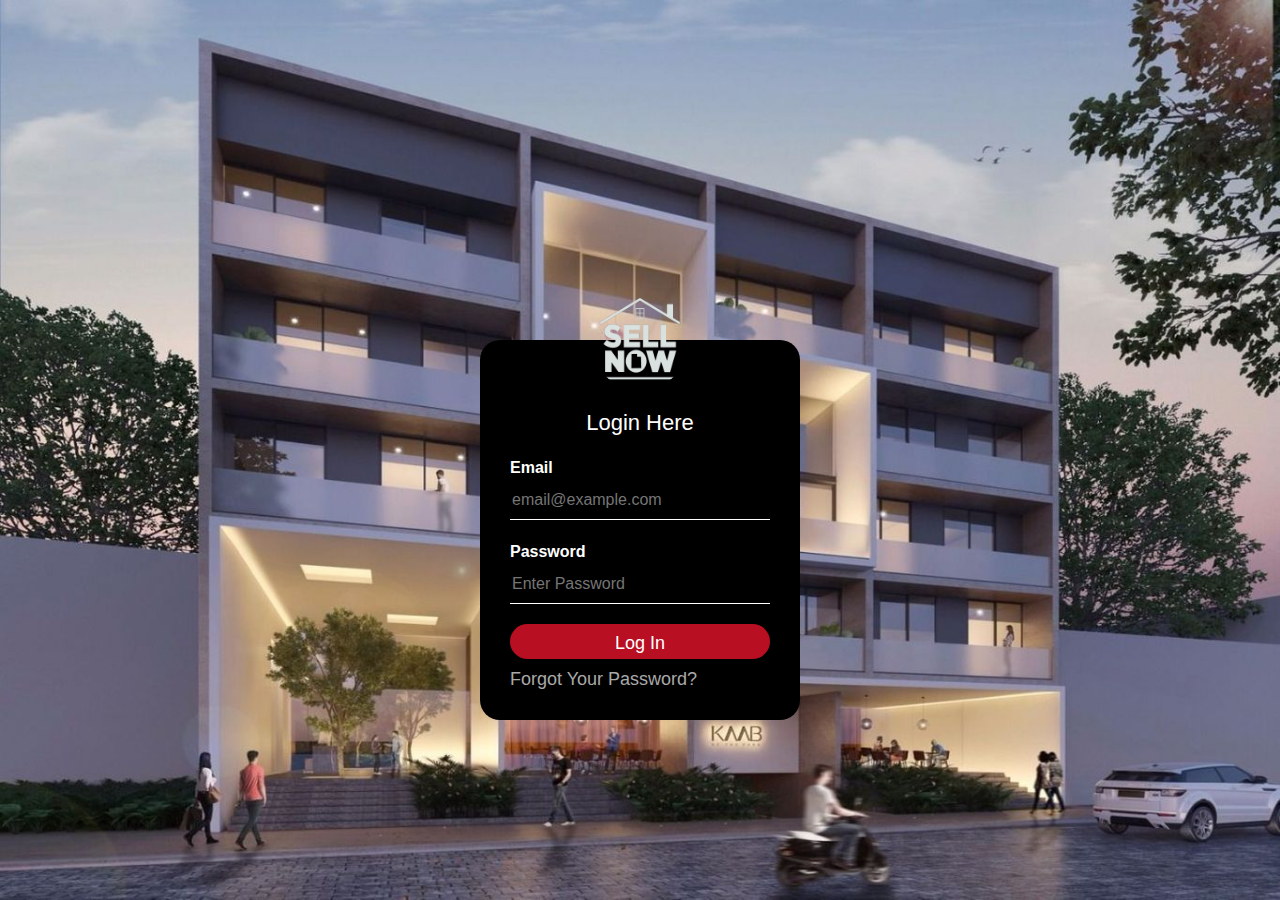
<file: Constructora/index.html>
<!DOCTYPE html>
<html lang="en">
<head>
    <meta charset="UTF-8">
    <meta name="viewport" content="width=device-width, initial-scale=1">
    <meta http-equiv="X-UA-Compatible" content="ie=edge">
    <title>Terrenos Login</title>

    <!-- CUSTOM CSS -->
    <link rel="stylesheet" href="css/login.css">
    
    <!-- BOOTSTRAP CSS -->
    <link rel="stylesheet" href="https://stackpath.bootstrapcdn.com/bootstrap/4.3.1/css/bootstrap.min.css" integrity="sha384-ggOyR0iXCbMQv3Xipma34MD+dH/1fQ784/j6cY/iJTQUOhcWr7x9JvoRxT2MZw1T" crossorigin="anonymous">
    <script src="https://ajax.googleapis.com/ajax/libs/jquery/3.4.1/jquery.min.js"></script>
</head>
<body>


    <!-- BOX  -->
    <div class="login-box">
    <img class="avatar" src="img/Logo 4.png" alt="Logotipo">
    <h1>Login Here</h1>
    <form action="owner.html" method="POST">
        <!--  EMAIL  -->
        <label for="email">Email</label>
        <input type="text" placeholder="email@example.com">

        <!--  PASSWORD  -->
        <label for="password">Password</label>
        <input type="password" placeholder="Enter Password">

        <button class="btn btn-primary" href="owner.html" role="button">Log In</button>

        <a href="recoverpass.html">Forgot Your Password?</a><br>
        

        <!--  JAVASCRIPT BOOTSTRAP -->
        <script src="https://code.jquery.com/jquery-3.3.1.slim.min.js" integrity="sha384-q8i/X+965DzO0rT7abK41JStQIAqVgRVzpbzo5smXKp4YfRvH+8abtTE1Pi6jizo" crossorigin="anonymous"></script>
        <script src="https://cdnjs.cloudflare.com/ajax/libs/popper.js/1.14.7/umd/popper.min.js" integrity="sha384-UO2eT0CpHqdSJQ6hJty5KVphtPhzWj9WO1clHTMGa3JDZwrnQq4sF86dIHNDz0W1" crossorigin="anonymous"></script>
        <script src="https://stackpath.bootstrapcdn.com/bootstrap/4.3.1/js/bootstrap.min.js" integrity="sha384-JjSmVgyd0p3pXB1rRibZUAYoIIy6OrQ6VrjIEaFf/nJGzIxFDsf4x0xIM+B07jRM" crossorigin="anonymous"></script>
    </form>
</div> 

</body>
</html>
</file>
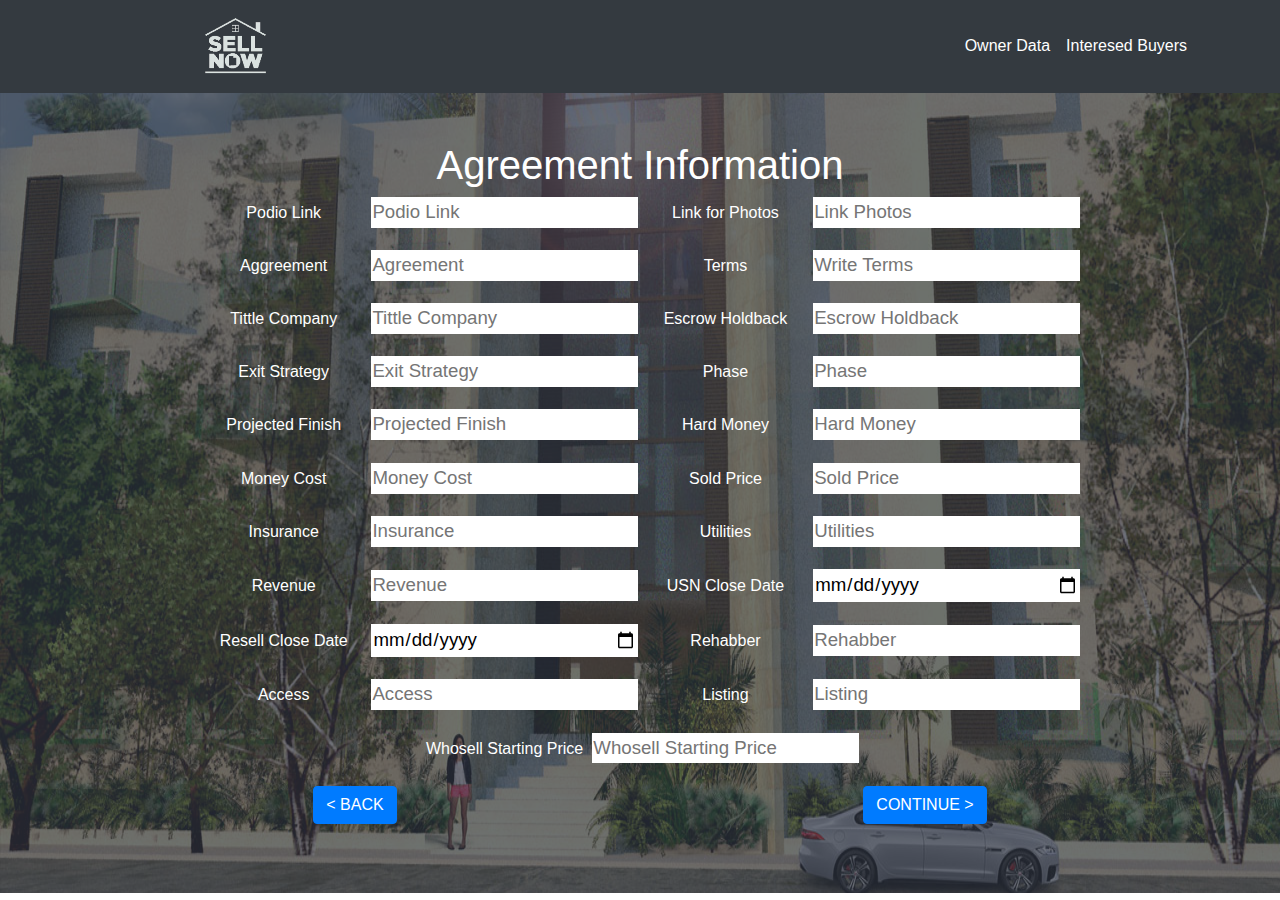
<file: Constructora/agreement.html>
<!DOCTYPE html>
<html lang="en">
<head>
    <meta charset="UTF-8">
    <meta name="viewport" content="width=device-width, initial-scale=1.0">
    <meta http-equiv="X-UA-Compatible" content="ie=edge">
    <title>CRM</title>

    <!-- CUSTOM CSS -->
    <link rel="stylesheet" href="css/crm.css">

    <!-- BOOTSTRAP CSS -->
    <link rel="stylesheet" href="https://stackpath.bootstrapcdn.com/bootstrap/4.3.1/css/bootstrap.min.css" integrity="sha384-ggOyR0iXCbMQv3Xipma34MD+dH/1fQ784/j6cY/iJTQUOhcWr7x9JvoRxT2MZw1T" crossorigin="anonymous">
  </head>
<body>
    <!-- NAVBAR --> 
  <nav class="navbar navbar-expand-lg navbar-dark bg-dark">
    <div class="container">
      <a class="navbar-brand" href="index.html">
        <img src="img/Logo 5.png" alt="logo" style="width: 25%;">
      </a>
      <button class="navbar-toggler" type="button" data-toggle="collapse" data-target="#navbarNav" aria-controls="navbarNav" aria-expanded="false" aria-label="Toggle navigation">
        <span class="navbar-toggler-icon"></span>
      </button>
      <div class="collapse navbar-collapse" id="navbarNav">
        <ul class="navbar-nav ml-auto" >
          <li class="nav-item active">
            <a class="nav-link" href="owner.html">Owner Data <span class="sr-only">(current)</span></a>
          </li>
          <li class="nav-item active">
            <a class="nav-link" href="interesedbuyers.html">Interesed Buyers</a>
          </li>
          </ul>
    </div>
  </nav>  
      <!-- HEADER -->
      <header class="main-header">
        <div class="background-overlay text-white py-5">
          <div class="container">
              
                <h1>Agreement Information</h1>

                <label for="Podio">Podio Link</label>
                <input type="url" placeholder="Podio Link">

                <label for="Photos">Link for Photos</label>    
                <input type="url" placeholder="Link Photos"></br>

                <label for="Agreement">Aggreement</label>
                <input type="text" placeholder="Agreement">

                <label for="Terms">Terms</label>
                <input type="text" placeholder="Write Terms"></br>

                <label for="Tittle">Tittle Company</label>
                <input type="text" placeholder="Tittle Company">

                <label for="Escrow">Escrow Holdback</label>
                <input type="number" placeholder="Escrow Holdback"></br>

                <label for="Strategy">Exit Strategy</label>
                <input type="text" placeholder="Exit Strategy">

                <label for="Phase">Phase</label>
                <input type="text" placeholder="Phase"></br>

                <label for="Projected">Projected Finish</label>
                <input type="number" placeholder="Projected Finish">

                <label for="Hard">Hard Money</label>
                <input type="number" placeholder="Hard Money"></br>
                
                <label for="Cost">Money Cost</label>
                <input type="number" placeholder="Money Cost">

                <label for="Sold">Sold Price</label>
                <input type="number" placeholder="Sold Price"></br>
            
                <label for="Insurance">Insurance</label>
                <input type="text" placeholder="Insurance">

                <label for="Utilities">Utilities</label>
                <input type="text" placeholder="Utilities"></br>

                <label for="Revenue">Revenue</label>
                <input type="text" placeholder="Revenue">

                <label for="USN">USN Close Date</label>
                <input type="date" placeholder="USN Close Date"></br>

                <label for="Resell">Resell Close Date</label>
                <input type="date" placeholder="Resell Close Date">

                <label for="Rehabber">Rehabber</label>
                <input type="text" placeholder="Rehabber"></br>

                <label for="Access">Access</label>
                <input type="text" placeholder="Access">

                <label for="Listing">Listing</label>
                <input type="text" placeholder="Listing"></br>

                <label for="Whosell">Whosell Starting Price</label>
                <input type="number" placeholder="Whosell Starting Price">

            <div class="row">
              <div class="col">
                <form action="owner.html" method="POST">
                <button class="btn btn-primary" role="button">< BACK</button>
                </form>
              </div>
              <div class="col">
                <form action="buyer.html" method="POST">
                <button class="btn btn-primary" role="button">CONTINUE ></button>
                </form>
              </div>
            </div>
          </div>

        </div>

      </header>

 <!--  JAVASCRIPT BOOTSTRAP -->
 <script src="https://code.jquery.com/jquery-3.3.1.slim.min.js" integrity="sha384-q8i/X+965DzO0rT7abK41JStQIAqVgRVzpbzo5smXKp4YfRvH+8abtTE1Pi6jizo" crossorigin="anonymous"></script>
 <script src="https://cdnjs.cloudflare.com/ajax/libs/popper.js/1.14.7/umd/popper.min.js" integrity="sha384-UO2eT0CpHqdSJQ6hJty5KVphtPhzWj9WO1clHTMGa3JDZwrnQq4sF86dIHNDz0W1" crossorigin="anonymous"></script>
 <script src="https://stackpath.bootstrapcdn.com/bootstrap/4.3.1/js/bootstrap.min.js" integrity="sha384-JjSmVgyd0p3pXB1rRibZUAYoIIy6OrQ6VrjIEaFf/nJGzIxFDsf4x0xIM+B07jRM" crossorigin="anonymous"></script>

</body>
</html>
</file>
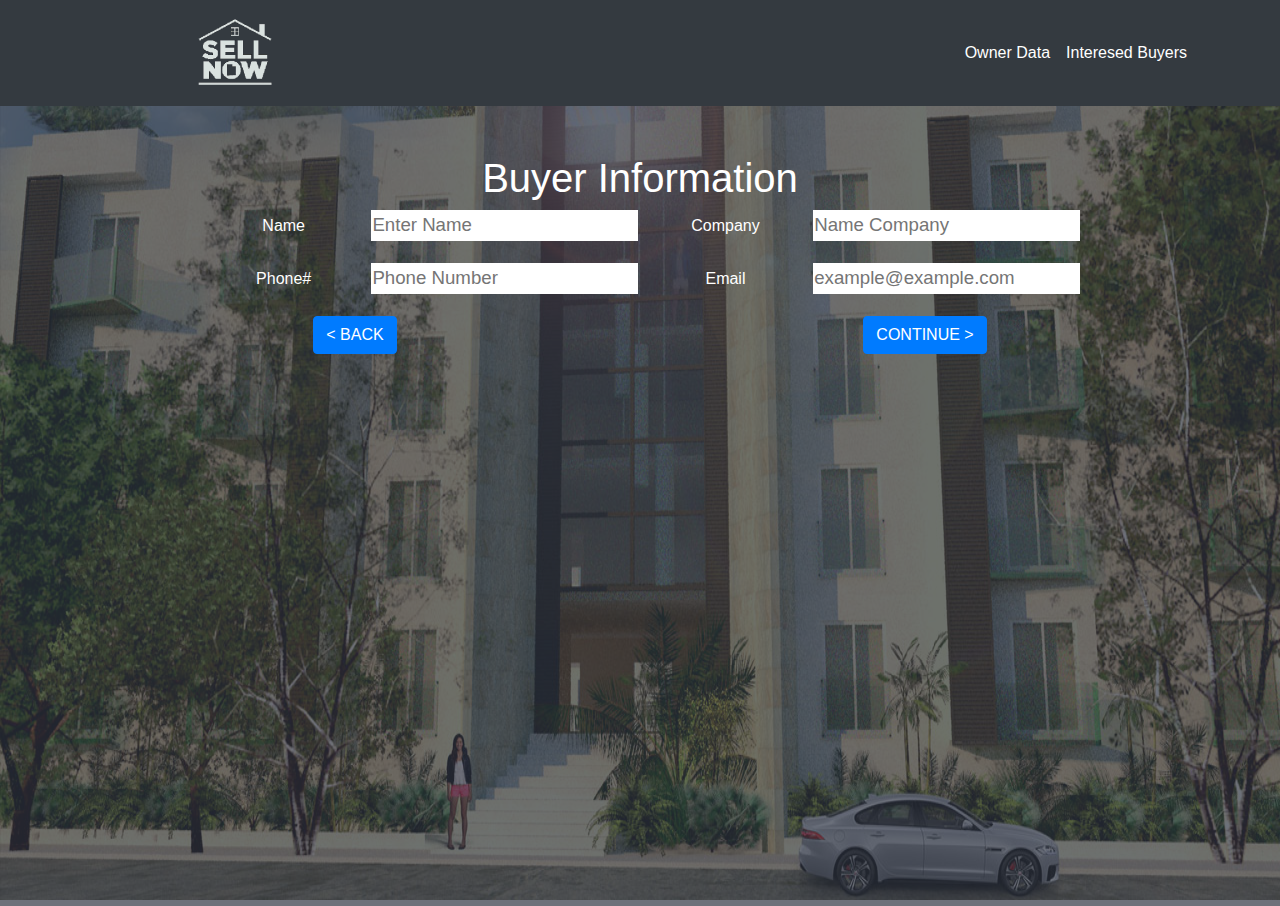
<file: Constructora/buyer.html>
<!DOCTYPE html>
<html lang="en">
<head>
    <meta charset="UTF-8">
    <meta name="viewport" content="width=device-width, initial-scale=1.0">
    <meta http-equiv="X-UA-Compatible" content="ie=edge">
    <title>CRM</title>

    <!-- CUSTOM CSS -->
    <link rel="stylesheet" href="css/crm.css">

    <!-- BOOTSTRAP CSS -->
    <link rel="stylesheet" href="https://stackpath.bootstrapcdn.com/bootstrap/4.3.1/css/bootstrap.min.css" integrity="sha384-ggOyR0iXCbMQv3Xipma34MD+dH/1fQ784/j6cY/iJTQUOhcWr7x9JvoRxT2MZw1T" crossorigin="anonymous">
  </head>
<body>
    <!-- NAVBAR --> 
  <nav class="navbar navbar-expand-lg navbar-dark bg-dark">
    <div class="container">
      <a class="navbar-brand" href="index.html">
        <img src="img/Logo 5.png" alt="logo" style="width: 30%;">
      </a>
      <button class="navbar-toggler" type="button" data-toggle="collapse" data-target="#navbarNav" aria-controls="navbarNav" aria-expanded="false" aria-label="Toggle navigation">
        <span class="navbar-toggler-icon"></span>
      </button>
      <div class="collapse navbar-collapse" id="navbarNav">
        <ul class="navbar-nav ml-auto" >
          <li class="nav-item active">
            <a class="nav-link" href="owner.html">Owner Data <span class="sr-only">(current)</span></a>
          </li>
          <li class="nav-item active">
            <a class="nav-link" href="interesedbuyers.html">Interesed Buyers</a>
          </li>
          </ul>
    </div>
  </nav>  
      <!-- HEADER -->
      <header class="main-header">
        <div class="background-overlay text-white py-5">
          <div class="container">
              
                <h1>Buyer Information</h1>

                
                <label for="Name">Name</label>
                <input type="text" placeholder="Enter Name">

                <label for="Company">Company</label>    
                <input type="text" placeholder="Name Company"></br>

                <label for="Phone">Phone#</label>
                <input type="tel" placeholder="Phone Number">

                <label for="Email">Email</label>
                <input type="text" placeholder="example@example.com">

            <div class="row">
              <div class="col">
                <form action="agreement.html" method="POST">
                <button class="btn btn-primary" role="button">< BACK</button>
                </form>
              </div>
              <div class="col">
                <form action="Cheklist.html" method="POST">
                <button class="btn btn-primary" role="button">CONTINUE ></button>
                </form>
              </div>
            </div>
          </div>
        </div>
        
     </header>
        
         <!--  JAVASCRIPT BOOTSTRAP -->
         <script src="https://code.jquery.com/jquery-3.3.1.slim.min.js" integrity="sha384-q8i/X+965DzO0rT7abK41JStQIAqVgRVzpbzo5smXKp4YfRvH+8abtTE1Pi6jizo" crossorigin="anonymous"></script>
         <script src="https://cdnjs.cloudflare.com/ajax/libs/popper.js/1.14.7/umd/popper.min.js" integrity="sha384-UO2eT0CpHqdSJQ6hJty5KVphtPhzWj9WO1clHTMGa3JDZwrnQq4sF86dIHNDz0W1" crossorigin="anonymous"></script>
         <script src="https://stackpath.bootstrapcdn.com/bootstrap/4.3.1/js/bootstrap.min.js" integrity="sha384-JjSmVgyd0p3pXB1rRibZUAYoIIy6OrQ6VrjIEaFf/nJGzIxFDsf4x0xIM+B07jRM" crossorigin="anonymous"></script>
        
        </body>
        </html>
</file>
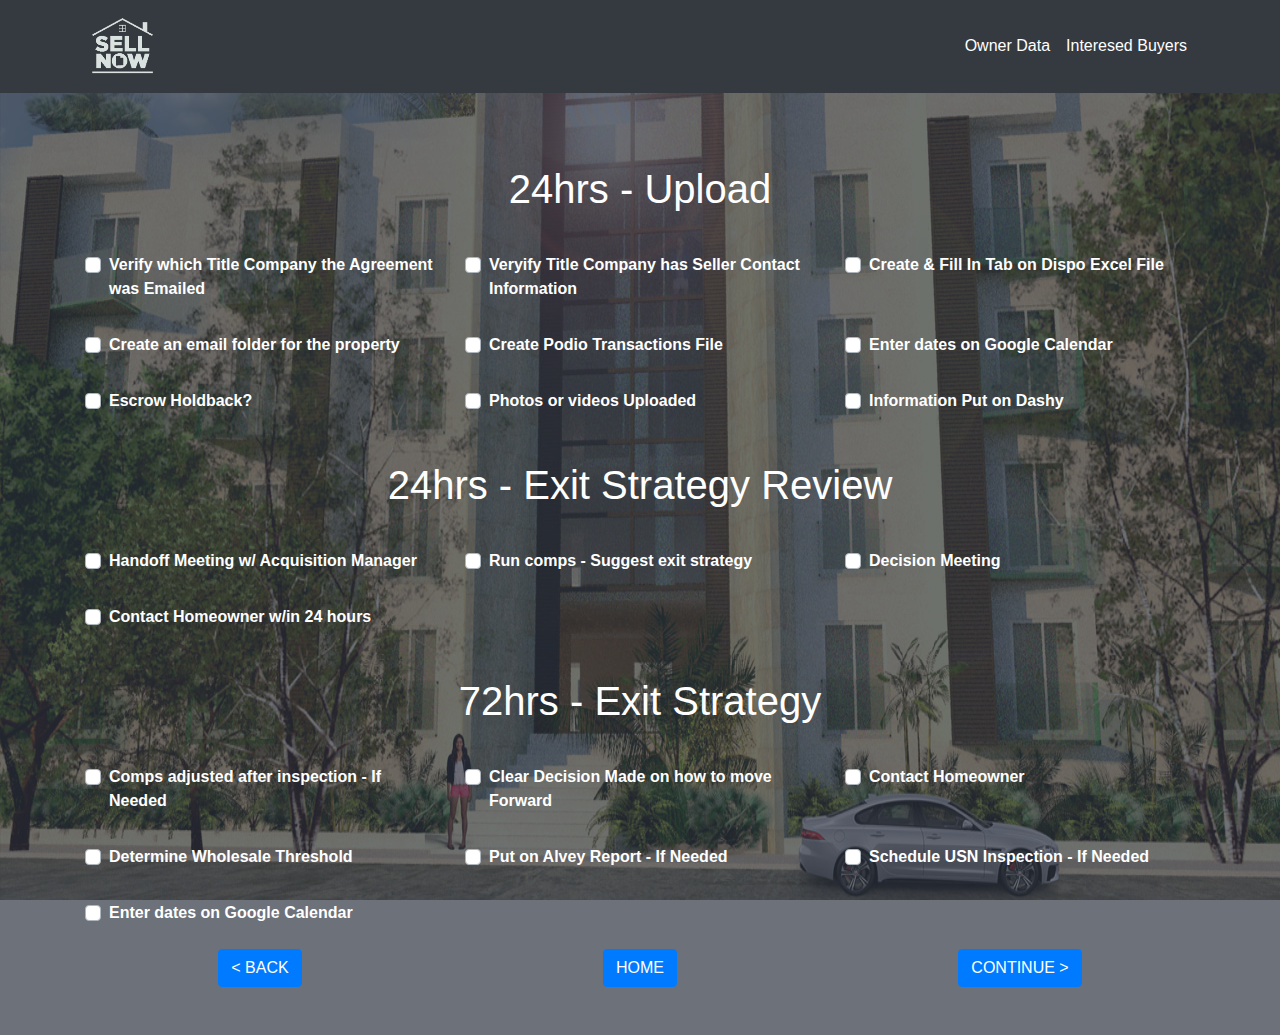
<file: Constructora/Cheklist.html>
<!DOCTYPE html>
<html lang="en">
<head>
    <meta charset="UTF-8">
    <meta name="viewport" content="width=device-width, initial-scale=1.0">
    <meta http-equiv="X-UA-Compatible" content="ie=edge">
    <title>CRM</title>

    <!-- CUSTOM CSS -->
    <link rel="stylesheet" href="css/checklist.css">

    <!-- BOOTSTRAP CSS -->
    <link rel="stylesheet" href="https://stackpath.bootstrapcdn.com/bootstrap/4.3.1/css/bootstrap.min.css" integrity="sha384-ggOyR0iXCbMQv3Xipma34MD+dH/1fQ784/j6cY/iJTQUOhcWr7x9JvoRxT2MZw1T" crossorigin="anonymous">
  </head>
<body>
    <!-- NAVBAR --> 
  <nav class="navbar navbar-expand-lg navbar-dark bg-dark">
    <div class="container">
      <a class="navbar-brand" href="index.html">
        <img src="img/Logo 5.png" alt="logo" style="width: 25%;">
      </a>
      <button class="navbar-toggler" type="button" data-toggle="collapse" data-target="#navbarNav" aria-controls="navbarNav" aria-expanded="false" aria-label="Toggle navigation">
        <span class="navbar-toggler-icon"></span>
      </button>
      <div class="collapse navbar-collapse" id="navbarNav">
        <ul class="navbar-nav ml-auto" >
          <li class="nav-item active">
            <a class="nav-link" href="owner.html">Owner Data <span class="sr-only">(current)</span></a>
          </li>
          <li class="nav-item active">
            <a class="nav-link" href="interesedbuyers.html">Interesed Buyers</a>
          </li>
          </ul>
    </div>
  </nav>  

     <!-- HEADER -->
    <header class="main-header">
        <div class="background-overlay text-white py-5">
            <div class="container">

          <div class="row py-4">
            <div class="col-lg-12 text-center">
                <h1>24hrs - Upload</h1>
            </div>
          </div>

            <div class="row py-2">
              <div class="col">
                <div class="custom-control custom-checkbox mb-3">
                <input type="checkbox" class="custom-control-input" id="customCheck1" name="check1">
                <label class="custom-control-label font-weight-bold" for="customCheck1">Verify which Title Company the Agreement was Emailed</label>
                </div>
              </div>
            
              <div class="col">
                <div class="custom-control custom-checkbox mb-3">
                <input type="checkbox" class="custom-control-input" id="customCheck" name="check2">
                <label class="custom-control-label font-weight-bold" for="customCheck">Veryify Title Company has Seller Contact Information</label>
                </div>
              </div>

              <div class="col">
                <div class="custom-control custom-checkbox mb-3">
                <input type="checkbox" class="custom-control-input" id="customCheck3" name="check3">
                <label class="custom-control-label font-weight-bold" for="customCheck3">Create & Fill In Tab on Dispo Excel File</label>
                </div>
              </div>
            </div>

            <div class="row py-2">
              <div class="col">
                <div class="custom-control custom-checkbox mb-3">
                <input type="checkbox" class="custom-control-input" id="customCheck4" name="check4">
                <label class="custom-control-label font-weight-bold" for="customCheck4">Create an email folder for the property</label>
                </div>
              </div>

              <div class="col">
                <div class="custom-control custom-checkbox mb-3">
                <input type="checkbox" class="custom-control-input" id="customCheck5" name="check5">
                <label class="custom-control-label font-weight-bold" for="customCheck5">Create Podio Transactions File</label>
                </div>
              </div>

              <div class="col">
                <div class="custom-control custom-checkbox mb-3">
                <input type="checkbox" class="custom-control-input" id="customCheck6" name="check6">
                <label class="custom-control-label font-weight-bold" for="customCheck6">Enter dates on Google Calendar</label>
                </div>
              </div>
            </div>

            <div class="row py-2">
              <div class="col">
                <div class="custom-control custom-checkbox mb-3">
                <input type="checkbox" class="custom-control-input" id="customCheck7" name="check7">
                <label class="custom-control-label font-weight-bold" for="customCheck7">Escrow Holdback?</label>
                </div>
            </div>

              <div class="col">
                <div class="custom-control custom-checkbox mb-3">
                <input type="checkbox" class="custom-control-input" id="customCheck8" name="check8">
                <label class="custom-control-label font-weight-bold" for="customCheck8">Photos or videos Uploaded</label>
                </div>
              </div>

              <div class="col">
                <div class="custom-control custom-checkbox mb-3">
                <input type="checkbox" class="custom-control-input" id="customCheck9" name="check9">
                <label class="custom-control-label font-weight-bold" for="customCheck9">Information Put on Dashy</label>
                </div>
              </div>
            </div>

            <div class="row py-4">
              <div class="col-lg-12 text-center">
                <h1>24hrs - Exit Strategy Review</h1>            
              </div>
            </div>

            <div class="row py-2">
              <div class="col">
                <div class="custom-control custom-checkbox mb-3">
                <input type="checkbox" class="custom-control-input" id="customCheck10" name="example1">
                <label class="custom-control-label font-weight-bold" for="customCheck10">Handoff Meeting w/ Acquisition Manager </label>
                </div>
              </div>

              <div class="col">
                <div class="custom-control custom-checkbox mb-3">
                <input type="checkbox" class="custom-control-input" id="customCheck11" name="example1">
                <label class="custom-control-label font-weight-bold" for="customCheck11">Run comps - Suggest exit strategy</label>
                </div>
              </div>

              <div class="col">
                <div class="custom-control custom-checkbox mb-3">
                <input type="checkbox" class="custom-control-input" id="customCheck12" name="example1">
                <label class="custom-control-label font-weight-bold" for="customCheck12">Decision Meeting</label>
                </div>
              </div>
            </div>

            <div class="row py-2">
              <div class="col">
                <div class="custom-control custom-checkbox mb-3">
                <input type="checkbox" class="custom-control-input" id="customCheck13" name="example1">
                <label class="custom-control-label font-weight-bold" for="customCheck13">Contact Homeowner w/in 24 hours</label>
                </div>
              </div>
            </div>

            <div class="row py-4">
              <div class="col-lg-12 text-center">
                <h1>72hrs - Exit Strategy</h1>
              </div>
            </div>

            <div class="row py-2">
              <div class="col">
                <div class="custom-control custom-checkbox mb-3">
                <input type="checkbox" class="custom-control-input" id="customCheck14" name="example1">
                <label class="custom-control-label font-weight-bold" for="customCheck14">Comps adjusted after inspection - If Needed</label>
                </div>
              </div>

              <div class="col">
                <div class="custom-control custom-checkbox mb-3">
                <input type="checkbox" class="custom-control-input" id="customCheck15" name="example1">
                <label class="custom-control-label font-weight-bold" for="customCheck15">Clear Decision Made on how to move Forward</label>
                </div>
              </div>

              <div class="col">
                <div class="custom-control custom-checkbox mb-3">
                <input type="checkbox" class="custom-control-input" id="customCheck16" name="example1">
                <label class="custom-control-label font-weight-bold" for="customCheck16">Contact Homeowner</label>
                </div>
              </div>
            </div>

            <div class="row py-2">
              <div class="col">
                <div class="custom-control custom-checkbox mb-3">
                <input type="checkbox" class="custom-control-input" id="customCheck17" name="example1">
                <label class="custom-control-label font-weight-bold" for="customCheck17">Determine Wholesale Threshold</label>
                </div>
              </div>

              <div class="col">
                <div class="custom-control custom-checkbox mb-3">
                <input type="checkbox" class="custom-control-input" id="customCheck18" name="example1">
                <label class="custom-control-label font-weight-bold" for="customCheck18">Put on Alvey Report - If Needed</label>
                </div>
              </div>

              <div class="col">
                <div class="custom-control custom-checkbox mb-3">
                <input type="checkbox" class="custom-control-input" id="customCheck19" name="example1">
                <label class="custom-control-label font-weight-bold" for="customCheck19">Schedule USN Inspection - If Needed</label>
                </div>
              </div>
            </div>

            <div class="row py-2">
              <div class="col">
                <div class="custom-control custom-checkbox mb-3">
                <input type="checkbox" class="custom-control-input" id="customCheck20" name="example1">
                <label class="custom-control-label font-weight-bold" for="customCheck20">Enter dates on Google Calendar</label>
                </div>
              </div>
            </div>

          <div class="row text-center">
            <div class="col">
              <form action="buyer.html" method="POST">
                <button class="btn btn-primary" role="button">< BACK</button>
              </form>
            </div>

            <div class="col">
              <form action="owner.html" method="POST">
                <button class="btn btn-primary" role="button"> HOME </button>
              </form>
            </div>

            <div class="col">
              <form action="USN.html" method="POST">
                 <button class="btn btn-primary" role="button">CONTINUE ></button>
              </form>
            </div>
          </div>


          </div>
        </div>
      </header>





   <!--  JAVASCRIPT BOOTSTRAP -->
 <script src="https://code.jquery.com/jquery-3.3.1.slim.min.js" integrity="sha384-q8i/X+965DzO0rT7abK41JStQIAqVgRVzpbzo5smXKp4YfRvH+8abtTE1Pi6jizo" crossorigin="anonymous"></script>
 <script src="https://cdnjs.cloudflare.com/ajax/libs/popper.js/1.14.7/umd/popper.min.js" integrity="sha384-UO2eT0CpHqdSJQ6hJty5KVphtPhzWj9WO1clHTMGa3JDZwrnQq4sF86dIHNDz0W1" crossorigin="anonymous"></script>
 <script src="https://stackpath.bootstrapcdn.com/bootstrap/4.3.1/js/bootstrap.min.js" integrity="sha384-JjSmVgyd0p3pXB1rRibZUAYoIIy6OrQ6VrjIEaFf/nJGzIxFDsf4x0xIM+B07jRM" crossorigin="anonymous"></script>

</body>
</html>
</file>
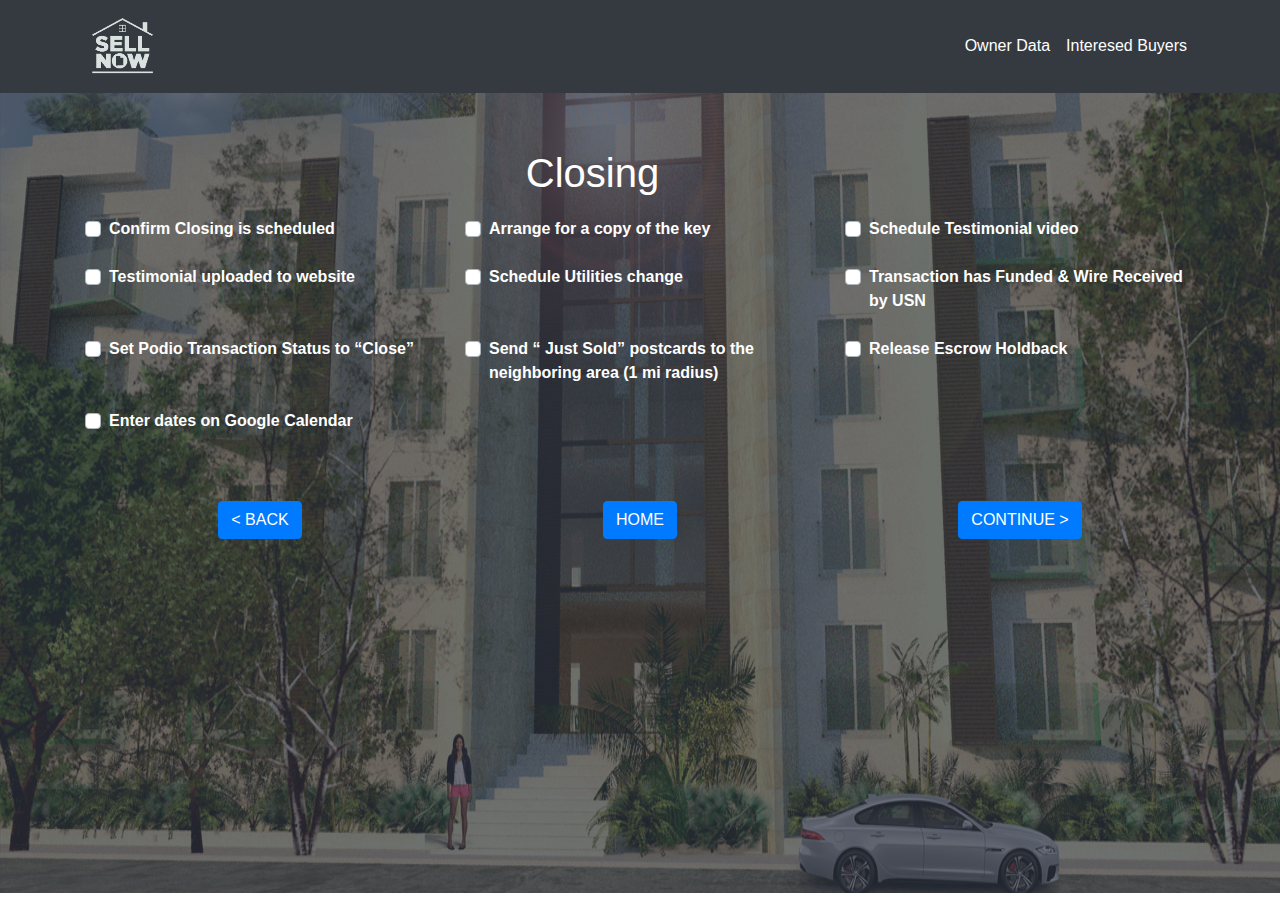
<file: Constructora/closing.html>
<!DOCTYPE html>
<html lang="en">
<head>
    <meta charset="UTF-8">
    <meta name="viewport" content="width=device-width, initial-scale=1.0">
    <meta http-equiv="X-UA-Compatible" content="ie=edge">
    <title>CRM</title>

    <!-- CUSTOM CSS -->
    <link rel="stylesheet" href="css/usn.css">

    <!-- BOOTSTRAP CSS -->
    <link rel="stylesheet" href="https://stackpath.bootstrapcdn.com/bootstrap/4.3.1/css/bootstrap.min.css" integrity="sha384-ggOyR0iXCbMQv3Xipma34MD+dH/1fQ784/j6cY/iJTQUOhcWr7x9JvoRxT2MZw1T" crossorigin="anonymous">
  </head>
<body>
    <!-- NAVBAR --> 
  <nav class="navbar navbar-expand-lg navbar-dark bg-dark">
    <div class="container">
      <a class="navbar-brand" href="index.html">
        <img src="img/Logo 5.png" alt="logo" style="width: 25%;">
      </a>
      <button class="navbar-toggler" type="button" data-toggle="collapse" data-target="#navbarNav" aria-controls="navbarNav" aria-expanded="false" aria-label="Toggle navigation">
        <span class="navbar-toggler-icon"></span>
      </button>
      <div class="collapse navbar-collapse" id="navbarNav">
        <ul class="navbar-nav ml-auto" >
          <li class="nav-item active">
            <a class="nav-link" href="owner.html">Owner Data <span class="sr-only">(current)</span></a>
          </li>
          <li class="nav-item active">
            <a class="nav-link" href="interesedbuyers.html">Interesed Buyers</a>
          </li>
          </ul>
    </div>
  </nav>  

     <!-- HEADER -->
    <header class="main-header">
        <div class="background-overlay text-white py-5">
            <div class="container">

        <div class="row py-2">                
            <div class="col-lg-11 text-center">
                <h1>Closing</h1>
            </div>
        </div>

        <div class="row py-1">
            <div class="col">
                <div class="custom-control custom-checkbox mb-3">
                <input type="checkbox" class="custom-control-input" id="customCheck1" name="check1">
                <label class="custom-control-label font-weight-bold" for="customCheck1">Confirm Closing is scheduled</label>
                </div>
            </div>

            <div class="col">
                <div class="custom-control custom-checkbox mb-3">
                <input type="checkbox" class="custom-control-input" id="customCheck" name="check2">
                <label class="custom-control-label font-weight-bold" for="customCheck">Arrange for a copy of the key</label>
                </div>
            </div>

            <div class="col">
                <div class="custom-control custom-checkbox mb-3">
                <input type="checkbox" class="custom-control-input" id="customCheck3" name="check3">
                <label class="custom-control-label font-weight-bold" for="customCheck3">Schedule Testimonial video</label>
                </div>
            </div>
        </div>


        <div class="row py-1">
            <div class="col">
                <div class="custom-control custom-checkbox mb-3">
                <input type="checkbox" class="custom-control-input" id="customCheck4" name="check4">
                <label class="custom-control-label font-weight-bold" for="customCheck4">Testimonial uploaded to website</label>
                </div>
            </div>

            <div class="col">
                <div class="custom-control custom-checkbox mb-3">
                <input type="checkbox" class="custom-control-input" id="customCheck5" name="check5">
                <label class="custom-control-label font-weight-bold" for="customCheck5">Schedule Utilities change</label>
                </div>
            </div>

            <div class="col">
                <div class="custom-control custom-checkbox mb-3">
                <input type="checkbox" class="custom-control-input" id="customCheck6" name="check6">
                <label class="custom-control-label font-weight-bold" for="customCheck6">Transaction has Funded & Wire Received by USN</label>
                </div>
            </div>
        </div>

        <div class="row py-1 ">
            <div class="col ">
                <div class="custom-control custom-checkbox mb-3">
                <input type="checkbox" class="custom-control-input" id="customCheck7" name="check7">
                <label class="custom-control-label font-weight-bold" for="customCheck7">Set Podio Transaction Status to “Close”</label>
                </div>
            </div>

            <div class="col">
                <div class="custom-control custom-checkbox mb-3">
                <input type="checkbox" class="custom-control-input" id="customCheck8" name="check8">
                <label class="custom-control-label font-weight-bold" for="customCheck8">Send “ Just Sold” postcards to the neighboring area (1 mi radius)</label>
                </div>
            </div>

            <div class="col">
                <div class="custom-control custom-checkbox mb-3">
                <input type="checkbox" class="custom-control-input" id="customCheck9" name="check9">
                <label class="custom-control-label font-weight-bold" for="customCheck9">Release Escrow  Holdback</label>
                </div>
            </div>
        </div> 

        <div class="row py-1">
            <div class="col">
                <div class="custom-control custom-checkbox mb-3">
                <input type="checkbox" class="custom-control-input" id="customCheck10" name="example1">
                <label class="custom-control-label font-weight-bold" for="customCheck10">Enter dates on Google Calendar</label>
                </div>
            </div>
        </div>

            <div class="row py-5 text-center">
                    <div class="col">
                        <form action="contract.html" method="POST">
                        <button class="btn btn-primary" role="button">< BACK</button>
                        </form>
                    </div>

                    <div class="col">
                        <form action="owner.html" method="POST">
                        <button class="btn btn-primary" role="button"> HOME </button>
                        </form>
                    </div>
                    
                    <div class="col">
                        <form action="rehab.html" method="POST">
                        <button class="btn btn-primary" role="button">CONTINUE ></button>
                        </form>
                    </div>
                </div>
              
            </div>
        </div>

      </header>





   <!--  JAVASCRIPT BOOTSTRAP -->
 <script src="https://code.jquery.com/jquery-3.3.1.slim.min.js" integrity="sha384-q8i/X+965DzO0rT7abK41JStQIAqVgRVzpbzo5smXKp4YfRvH+8abtTE1Pi6jizo" crossorigin="anonymous"></script>
 <script src="https://cdnjs.cloudflare.com/ajax/libs/popper.js/1.14.7/umd/popper.min.js" integrity="sha384-UO2eT0CpHqdSJQ6hJty5KVphtPhzWj9WO1clHTMGa3JDZwrnQq4sF86dIHNDz0W1" crossorigin="anonymous"></script>
 <script src="https://stackpath.bootstrapcdn.com/bootstrap/4.3.1/js/bootstrap.min.js" integrity="sha384-JjSmVgyd0p3pXB1rRibZUAYoIIy6OrQ6VrjIEaFf/nJGzIxFDsf4x0xIM+B07jRM" crossorigin="anonymous"></script>

</body>
</html>
</file>
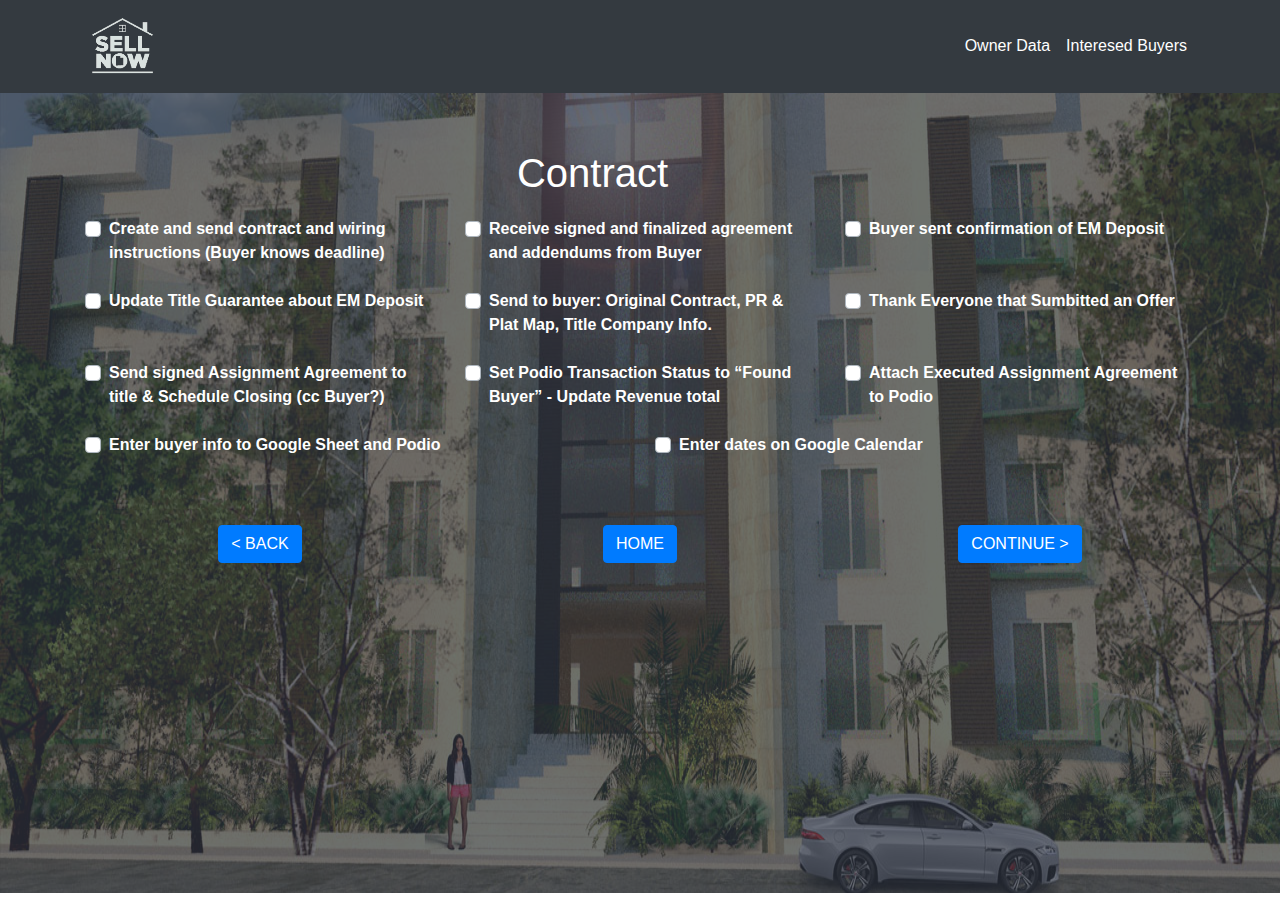
<file: Constructora/contract.html>
<!DOCTYPE html>
<html lang="en">
<head>
    <meta charset="UTF-8">
    <meta name="viewport" content="width=device-width, initial-scale=1.0">
    <meta http-equiv="X-UA-Compatible" content="ie=edge">
    <title>CRM</title>

    <!-- CUSTOM CSS -->
    <link rel="stylesheet" href="css/usn.css">

    <!-- BOOTSTRAP CSS -->
    <link rel="stylesheet" href="https://stackpath.bootstrapcdn.com/bootstrap/4.3.1/css/bootstrap.min.css" integrity="sha384-ggOyR0iXCbMQv3Xipma34MD+dH/1fQ784/j6cY/iJTQUOhcWr7x9JvoRxT2MZw1T" crossorigin="anonymous">
  </head>
<body>
    <!-- NAVBAR --> 
  <nav class="navbar navbar-expand-lg navbar-dark bg-dark">
    <div class="container">
      <a class="navbar-brand" href="index.html">
        <img src="img/Logo 5.png" alt="logo" style="width: 25%;">
      </a>
      <button class="navbar-toggler" type="button" data-toggle="collapse" data-target="#navbarNav" aria-controls="navbarNav" aria-expanded="false" aria-label="Toggle navigation">
        <span class="navbar-toggler-icon"></span>
      </button>
      <div class="collapse navbar-collapse" id="navbarNav">
        <ul class="navbar-nav ml-auto" >
          <li class="nav-item active">
            <a class="nav-link" href="owner.html">Owner Data <span class="sr-only">(current)</span></a>
          </li>
          <li class="nav-item active">
            <a class="nav-link" href="interesedbuyers.html">Interesed Buyers</a>
          </li>
          </ul>
    </div>
  </nav>  

     <!-- HEADER -->
    <header class="main-header">
        <div class="background-overlay text-white py-5">
            <div class="container">

        <div class="row py-2">                
            <div class="col-lg-11 text-center">
                <h1>Contract</h1>
            </div>
        </div>

        <div class="row py-1">
            <div class="col">
                <div class="custom-control custom-checkbox mb-3">
                <input type="checkbox" class="custom-control-input" id="customCheck1" name="check1">
                <label class="custom-control-label font-weight-bold" for="customCheck1">Create and send contract and wiring instructions (Buyer knows deadline)</label>
                </div>
            </div>

            <div class="col">
                <div class="custom-control custom-checkbox mb-3">
                <input type="checkbox" class="custom-control-input" id="customCheck" name="check2">
                <label class="custom-control-label font-weight-bold" for="customCheck">Receive signed and finalized agreement and addendums from Buyer</label>
                </div>
            </div>

            <div class="col">
                <div class="custom-control custom-checkbox mb-3">
                <input type="checkbox" class="custom-control-input" id="customCheck3" name="check3">
                <label class="custom-control-label font-weight-bold" for="customCheck3">Buyer sent confirmation of EM Deposit</label>
                </div>
            </div>
        </div>


        <div class="row py-1">
            <div class="col">
                <div class="custom-control custom-checkbox mb-3">
                <input type="checkbox" class="custom-control-input" id="customCheck4" name="check4">
                <label class="custom-control-label font-weight-bold" for="customCheck4">Update Title Guarantee about EM Deposit</label>
                </div>
            </div>

            <div class="col">
                <div class="custom-control custom-checkbox mb-3">
                <input type="checkbox" class="custom-control-input" id="customCheck5" name="check5">
                <label class="custom-control-label font-weight-bold" for="customCheck5">Send to buyer: Original Contract, PR & Plat Map, Title Company Info.</label>
                </div>
            </div>

            <div class="col">
                <div class="custom-control custom-checkbox mb-3">
                <input type="checkbox" class="custom-control-input" id="customCheck6" name="check6">
                <label class="custom-control-label font-weight-bold" for="customCheck6">Thank Everyone that Sumbitted an Offer</label>
                </div>
            </div>
        </div>

        <div class="row py-1 ">
            <div class="col ">
                <div class="custom-control custom-checkbox mb-3">
                <input type="checkbox" class="custom-control-input" id="customCheck7" name="check7">
                <label class="custom-control-label font-weight-bold" for="customCheck7">Send signed Assignment Agreement to title & Schedule Closing (cc Buyer?)</label>
                </div>
            </div>

            <div class="col">
                <div class="custom-control custom-checkbox mb-3">
                <input type="checkbox" class="custom-control-input" id="customCheck8" name="check8">
                <label class="custom-control-label font-weight-bold" for="customCheck8">Set Podio Transaction Status to “Found Buyer” - Update Revenue total</label>
                </div>
            </div>

            <div class="col">
                <div class="custom-control custom-checkbox mb-3">
                <input type="checkbox" class="custom-control-input" id="customCheck9" name="check9">
                <label class="custom-control-label font-weight-bold" for="customCheck9">Attach Executed Assignment Agreement to Podio</label>
                </div>
            </div>
        </div> 

        <div class="row py-1">
            <div class="col">
                <div class="custom-control custom-checkbox mb-3">
                <input type="checkbox" class="custom-control-input" id="customCheck10" name="check10">
                <label class="custom-control-label font-weight-bold" for="customCheck10">Enter buyer info to Google Sheet and Podio</label>
                </div>
            </div>

            <div class="col">
                <div class="custom-control custom-checkbox mb-3">
                <input type="checkbox" class="custom-control-input" id="customCheck11" name="check11">
                <label class="custom-control-label font-weight-bold" for="customCheck11">Enter dates on Google Calendar</label>
                </div>
            </div>
        </div>

            <div class="row py-5 text-center">
                    <div class="col">
                        <form action="offer.html" method="POST">
                        <button class="btn btn-primary" role="button">< BACK</button>
                        </form>
                    </div>

                    <div class="col">
                        <form action="owner.html" method="POST">
                        <button class="btn btn-primary" role="button"> HOME </button>
                        </form>
                    </div>
                    
                    <div class="col">
                        <form action="closing.html" method="POST">
                        <button class="btn btn-primary" role="button">CONTINUE ></button>
                        </form>
                    </div>
                </div>
              
            </div>
        </div>

      </header>





   <!--  JAVASCRIPT BOOTSTRAP -->
 <script src="https://code.jquery.com/jquery-3.3.1.slim.min.js" integrity="sha384-q8i/X+965DzO0rT7abK41JStQIAqVgRVzpbzo5smXKp4YfRvH+8abtTE1Pi6jizo" crossorigin="anonymous"></script>
 <script src="https://cdnjs.cloudflare.com/ajax/libs/popper.js/1.14.7/umd/popper.min.js" integrity="sha384-UO2eT0CpHqdSJQ6hJty5KVphtPhzWj9WO1clHTMGa3JDZwrnQq4sF86dIHNDz0W1" crossorigin="anonymous"></script>
 <script src="https://stackpath.bootstrapcdn.com/bootstrap/4.3.1/js/bootstrap.min.js" integrity="sha384-JjSmVgyd0p3pXB1rRibZUAYoIIy6OrQ6VrjIEaFf/nJGzIxFDsf4x0xIM+B07jRM" crossorigin="anonymous"></script>

</body>
</html>
</file>
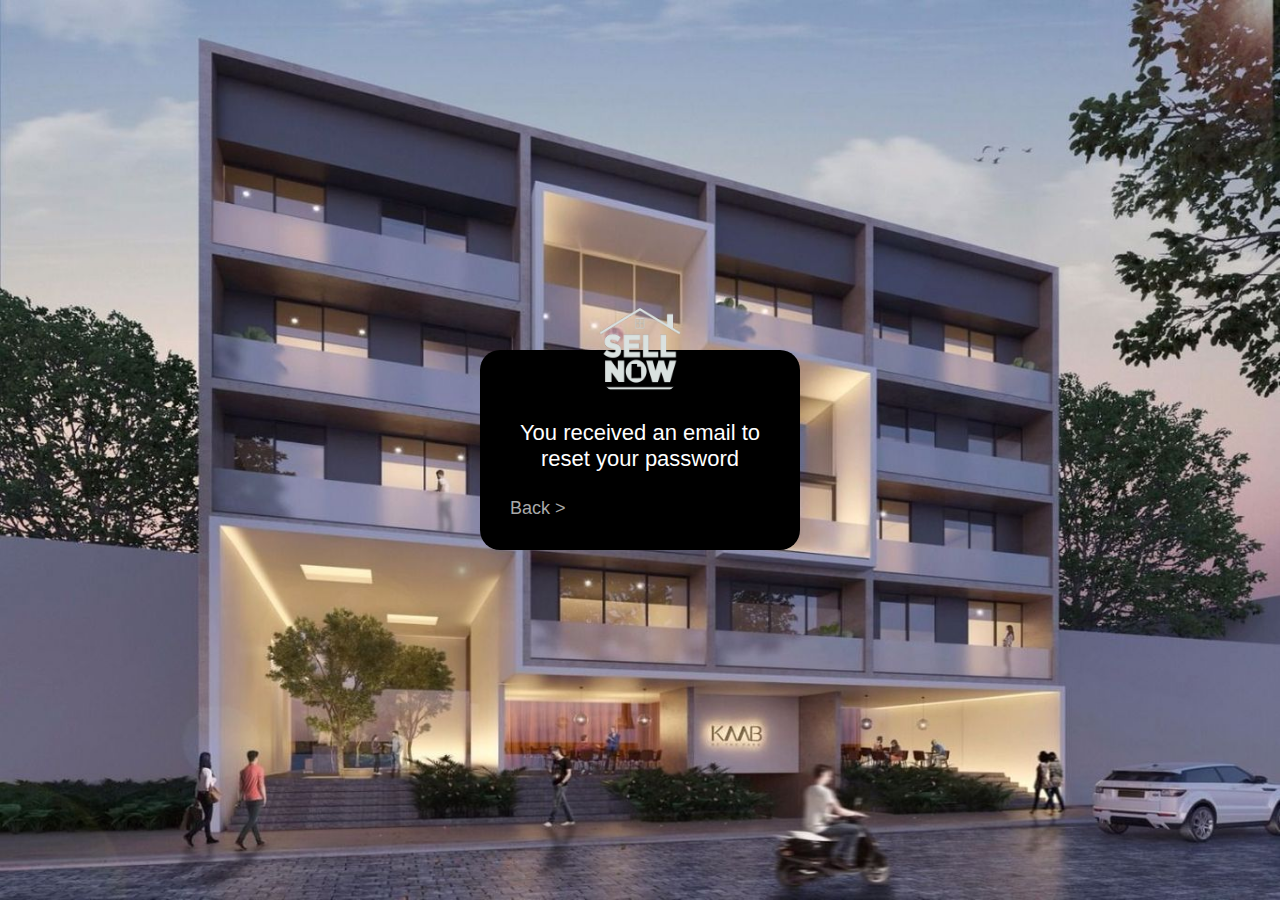
<file: Constructora/emailpass.html>
<!DOCTYPE html>
<html lang="en">
<head>
    <meta charset="UTF-8">
    <meta name="viewport" content="width=device-width, initial-scale=1.0">
    <meta http-equiv="X-UA-Compatible" content="ie=edge">
    <title>Recover Password Success</title>

    <!-- CUSTOM CSS -->
    <link rel="stylesheet" href="css/emailpass.css">
    
    <!-- BOOTSTRAP CSS -->
    <link rel="stylesheet" href="https://stackpath.bootstrapcdn.com/bootstrap/4.3.1/css/bootstrap.min.css" integrity="sha384-ggOyR0iXCbMQv3Xipma34MD+dH/1fQ784/j6cY/iJTQUOhcWr7x9JvoRxT2MZw1T" crossorigin="anonymous">
</head>
<body>
    <div class="login-box">
        <img class="avatar" src="img/Logo 4.png" alt="Logotipo">
        
       
        <h1>You received an email to reset your password</h1>                    
           
        <a href="index.html" >Back ></a>
        
         <!--  JAVASCRIPT BOOTSTRAP -->
         <script src="https://code.jquery.com/jquery-3.3.1.slim.min.js" integrity="sha384-q8i/X+965DzO0rT7abK41JStQIAqVgRVzpbzo5smXKp4YfRvH+8abtTE1Pi6jizo" crossorigin="anonymous"></script>
         <script src="https://cdnjs.cloudflare.com/ajax/libs/popper.js/1.14.7/umd/popper.min.js" integrity="sha384-UO2eT0CpHqdSJQ6hJty5KVphtPhzWj9WO1clHTMGa3JDZwrnQq4sF86dIHNDz0W1" crossorigin="anonymous"></script>
         <script src="https://stackpath.bootstrapcdn.com/bootstrap/4.3.1/js/bootstrap.min.js" integrity="sha384-JjSmVgyd0p3pXB1rRibZUAYoIIy6OrQ6VrjIEaFf/nJGzIxFDsf4x0xIM+B07jRM" crossorigin="anonymous"></script>
</body>
</html>
</file>
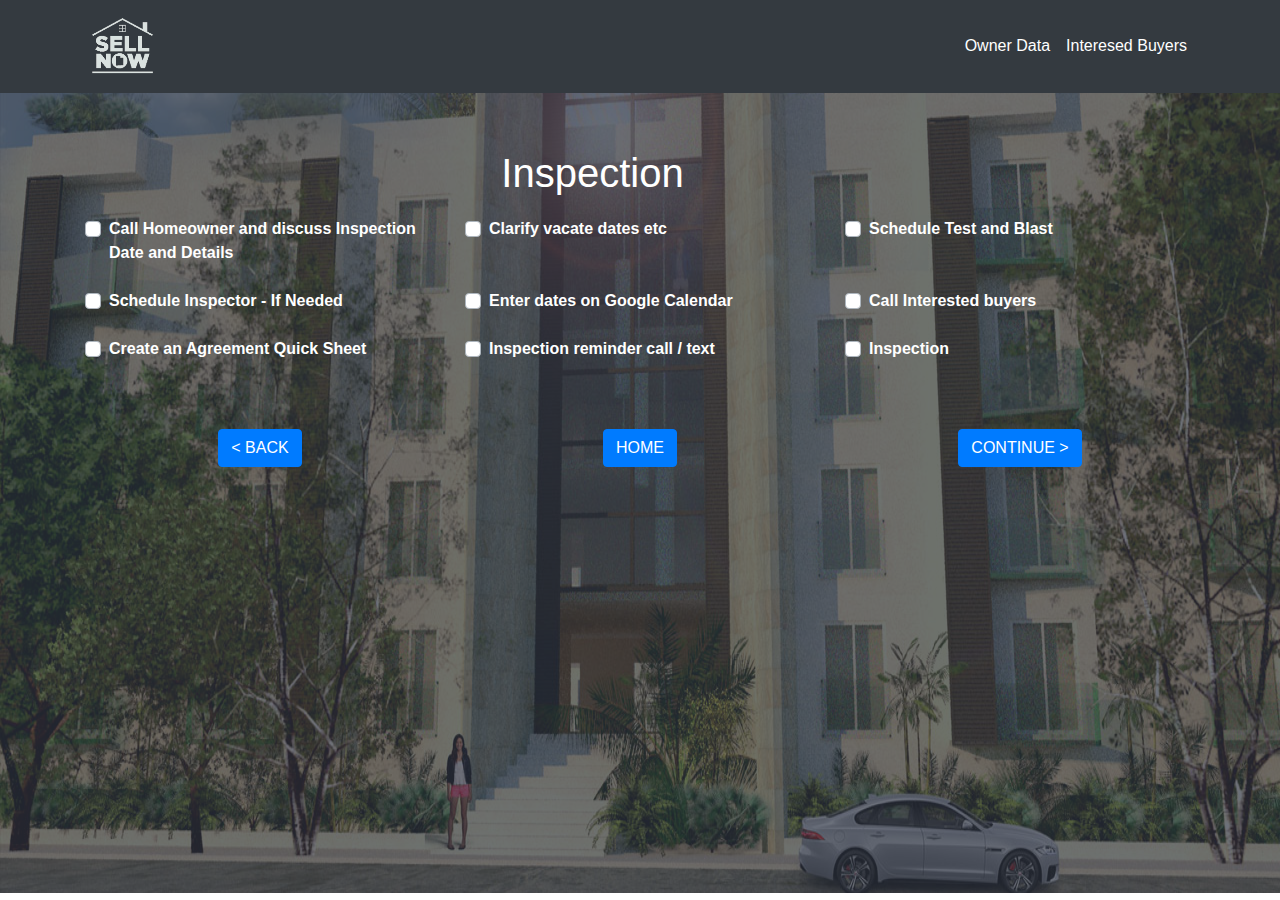
<file: Constructora/inspection.html>
<!DOCTYPE html>
<html lang="en">
<head>
    <meta charset="UTF-8">
    <meta name="viewport" content="width=device-width, initial-scale=1.0">
    <meta http-equiv="X-UA-Compatible" content="ie=edge">
    <title>CRM</title>

    <!-- CUSTOM CSS -->
    <link rel="stylesheet" href="css/checklist.css">

    <!-- BOOTSTRAP CSS -->
    <link rel="stylesheet" href="https://stackpath.bootstrapcdn.com/bootstrap/4.3.1/css/bootstrap.min.css" integrity="sha384-ggOyR0iXCbMQv3Xipma34MD+dH/1fQ784/j6cY/iJTQUOhcWr7x9JvoRxT2MZw1T" crossorigin="anonymous">
  </head>
<body>
    <!-- NAVBAR --> 
  <nav class="navbar navbar-expand-lg navbar-dark bg-dark">
    <div class="container">
      <a class="navbar-brand" href="index.html">
        <img src="img/Logo 5.png" alt="logo" style="width: 25%;">
      </a>
      <button class="navbar-toggler" type="button" data-toggle="collapse" data-target="#navbarNav" aria-controls="navbarNav" aria-expanded="false" aria-label="Toggle navigation">
        <span class="navbar-toggler-icon"></span>
      </button>
      <div class="collapse navbar-collapse" id="navbarNav">
        <ul class="navbar-nav ml-auto" >
          <li class="nav-item active">
            <a class="nav-link" href="owner.html">Owner Data <span class="sr-only">(current)</span></a>
          </li>
          <li class="nav-item active">
            <a class="nav-link" href="interesedbuyers.html">Interesed Buyers</a>
          </li>
          </ul>
    </div>
  </nav>  

     <!-- HEADER -->
    <header class="main-header">
        <div class="background-overlay text-white py-5">
            <div class="container">

        <div class="row py-2">                
            <div class="col-lg-11 text-center">
                <h1>Inspection</h1>
            </div>
        </div>

        <div class="row py-1">
            <div class="col">
                <div class="custom-control custom-checkbox mb-3">
                <input type="checkbox" class="custom-control-input" id="customCheck1" name="check1">
                <label class="custom-control-label font-weight-bold" for="customCheck1">Call Homeowner and discuss Inspection Date and Details</label>
                </div>
            </div>

            <div class="col">
                <div class="custom-control custom-checkbox mb-3">
                <input type="checkbox" class="custom-control-input" id="customCheck" name="check2">
                <label class="custom-control-label font-weight-bold" for="customCheck">Clarify vacate dates etc</label>
                </div>
            </div>

            <div class="col">
                <div class="custom-control custom-checkbox mb-3">
                <input type="checkbox" class="custom-control-input" id="customCheck3" name="check3">
                <label class="custom-control-label font-weight-bold" for="customCheck3">Schedule Test and Blast</label>
                </div>
            </div>
        </div>


        <div class="row py-1">
            <div class="col">
                <div class="custom-control custom-checkbox mb-3">
                <input type="checkbox" class="custom-control-input" id="customCheck4" name="check4">
                <label class="custom-control-label font-weight-bold" for="customCheck4">Schedule Inspector - If Needed</label>
                </div>
            </div>

            <div class="col">
                <div class="custom-control custom-checkbox mb-3">
                <input type="checkbox" class="custom-control-input" id="customCheck5" name="check5">
                <label class="custom-control-label font-weight-bold" for="customCheck5">Enter dates on Google Calendar</label>
                </div>
            </div>

            <div class="col">
                <div class="custom-control custom-checkbox mb-3">
                <input type="checkbox" class="custom-control-input" id="customCheck6" name="check6">
                <label class="custom-control-label font-weight-bold" for="customCheck6">Call Interested buyers </label>
                </div>
            </div>
        </div>

        <div class="row py-1 ">
            <div class="col ">
                <div class="custom-control custom-checkbox mb-3">
                <input type="checkbox" class="custom-control-input" id="customCheck7" name="check7">
                <label class="custom-control-label font-weight-bold" for="customCheck7">Create an Agreement Quick Sheet</label>
                </div>
            </div>

            <div class="col">
                <div class="custom-control custom-checkbox mb-3">
                <input type="checkbox" class="custom-control-input" id="customCheck8" name="check8">
                <label class="custom-control-label font-weight-bold" for="customCheck8">Inspection reminder call / text</label>
                </div>
            </div>

            <div class="col">
                <div class="custom-control custom-checkbox mb-3">
                <input type="checkbox" class="custom-control-input" id="customCheck9" name="check9">
                <label class="custom-control-label font-weight-bold" for="customCheck9">Inspection</label>
                </div>
            </div>
        </div> 

            <div class="row py-5 text-center">
                    <div class="col">
                        <form action="USN.html" method="POST">
                        <button class="btn btn-primary" role="button">< BACK</button>
                        </form>
                    </div>

                    <div class="col">
                        <form action="owner.html" method="POST">
                        <button class="btn btn-primary" role="button"> HOME </button>
                        </form>
                    </div>
                    
                    <div class="col">
                        <form action="offer.html" method="POST">
                        <button class="btn btn-primary" role="button">CONTINUE ></button>
                        </form>
                    </div>
                </div>
              
            </div>
        </div>

      </header>





   <!--  JAVASCRIPT BOOTSTRAP -->
 <script src="https://code.jquery.com/jquery-3.3.1.slim.min.js" integrity="sha384-q8i/X+965DzO0rT7abK41JStQIAqVgRVzpbzo5smXKp4YfRvH+8abtTE1Pi6jizo" crossorigin="anonymous"></script>
 <script src="https://cdnjs.cloudflare.com/ajax/libs/popper.js/1.14.7/umd/popper.min.js" integrity="sha384-UO2eT0CpHqdSJQ6hJty5KVphtPhzWj9WO1clHTMGa3JDZwrnQq4sF86dIHNDz0W1" crossorigin="anonymous"></script>
 <script src="https://stackpath.bootstrapcdn.com/bootstrap/4.3.1/js/bootstrap.min.js" integrity="sha384-JjSmVgyd0p3pXB1rRibZUAYoIIy6OrQ6VrjIEaFf/nJGzIxFDsf4x0xIM+B07jRM" crossorigin="anonymous"></script>

</body>
</html>
</file>
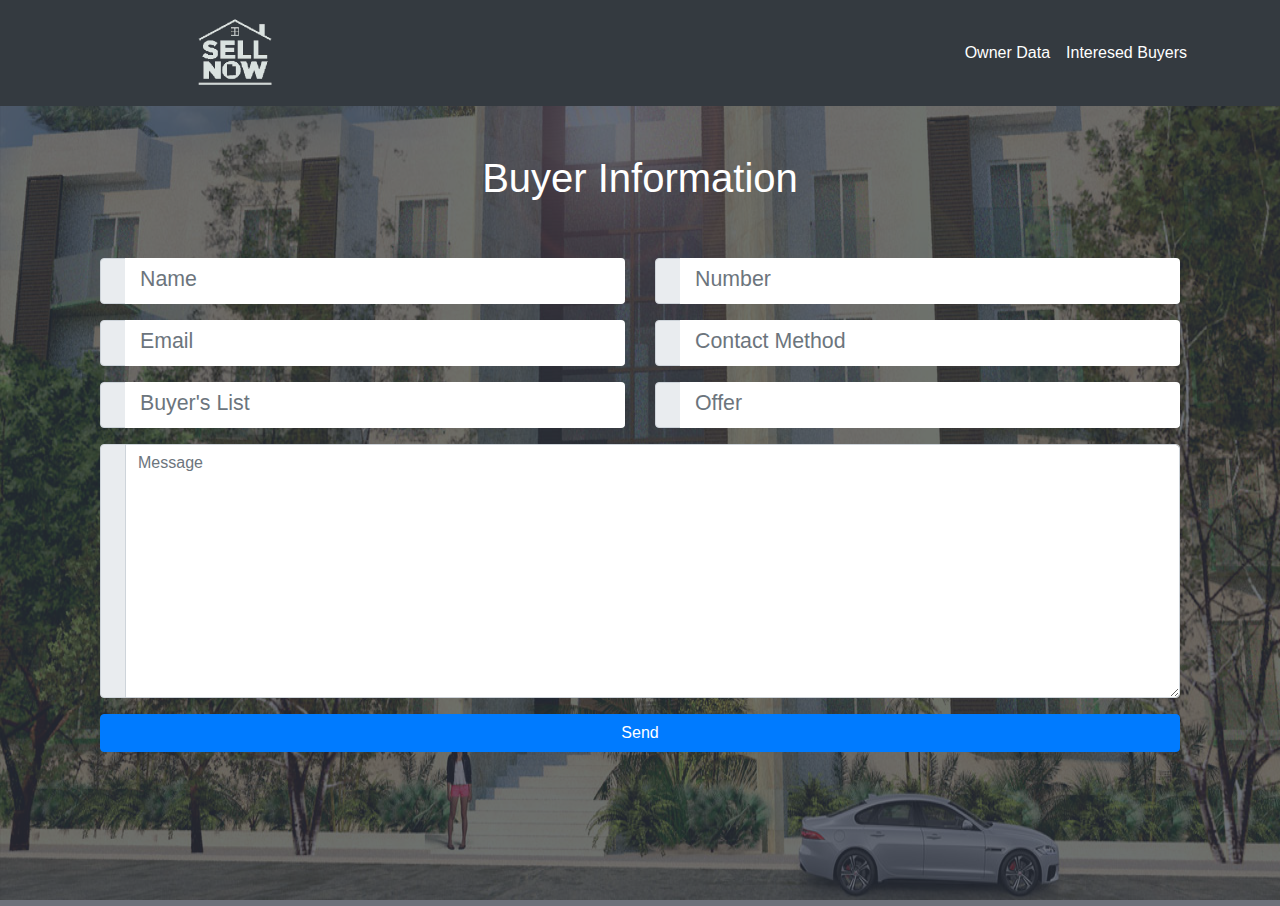
<file: Constructora/interesedbuyers.html>
<!DOCTYPE html>
<html lang="en">
<head>
    <meta charset="UTF-8">
    <meta name="viewport" content="width=device-width, initial-scale=1.0">
    <meta http-equiv="X-UA-Compatible" content="ie=edge">
    <title>CRM</title>

    <!-- CUSTOM CSS -->
    <link rel="stylesheet" href="css/interesedbuyer.css">

    <!-- BOOTSTRAP CSS -->
    <link rel="stylesheet" href="https://stackpath.bootstrapcdn.com/bootstrap/4.3.1/css/bootstrap.min.css" integrity="sha384-ggOyR0iXCbMQv3Xipma34MD+dH/1fQ784/j6cY/iJTQUOhcWr7x9JvoRxT2MZw1T" crossorigin="anonymous">
  </head>
<body>
    <!-- NAVBAR --> 
  <nav class="navbar navbar-expand-lg navbar-dark bg-dark">
    <div class="container">
      <a class="navbar-brand" href="index.html">
        <img src="img/Logo 5.png" alt="logo" style="width: 30%;">
      </a>
      <button class="navbar-toggler" type="button" data-toggle="collapse" data-target="#navbarNav" aria-controls="navbarNav" aria-expanded="false" aria-label="Toggle navigation">
        <span class="navbar-toggler-icon"></span>
      </button>
      <div class="collapse navbar-collapse" id="navbarNav">
        <ul class="navbar-nav ml-auto" >
          <li class="nav-item active">
            <a class="nav-link" href="owner.html">Owner Data</a> 
          </li>
          <li class="nav-item active">
            <a class="nav-link" href="interesedbuyers.html">Interesed Buyers<span class="sr-only">(current)</span></a>
          </li>
          </ul>
    </div>
  </nav>  
   <!-- HEADER -->
   <header class="main-header">
        <div class="background-overlay text-white py-5">
          <div class="container">
              
                <h1>Buyer Information</h1>

                <!-- CONTACT -->
    <section class="bg-transparent py-5 ">
            <div class="container">
              <form action="">
                <div class="row">
                  <div class="col">
                    <div class="input-group mb-3">
                      <div class="input-group-prepend">
                        <i class="fas fa-user input-group-text"></i>
                      </div>
                      <input type="text" class="form-control" placeholder="Name" aria-label="Username" aria-describedby="basic-addon1">
                    </div>
                  </div>
                  
                  <div class="col">
                    <div class="input-group mb-3">
                      <div class="input-group-prepend">
                        <i class="fas fa-envelope input-group-text"></i>
                      </div>
                      <input type="text" class="form-control" placeholder="Number" aria-label="Username" aria-describedby="basic-addon1">
                    </div>
                  </div>
                </div>

                <div class="row">
                  <div class="col">
                    <div class="input-group mb-3">
                      <div class="input-group-prepend">
                         <i class="fas fa-envelope input-group-text"></i>
                      </div>
                      <input type="text" class="form-control" placeholder="Email" aria-label="Username" aria-describedby="basic-addon1">
                    </div>
                  </div>

                  <div class="col">
                    <div class="input-group mb-3">
                       <div class="input-group-prepend">
                         <i class="fas fa-envelope input-group-text"></i>
                       </div>
                       <input type="text" class="form-control" placeholder="Contact Method" aria-label="Username" aria-describedby="basic-addon1">
                    </div>
                  </div>
                </div>

                <div class="row">
                  <div class="col">              
                    <div class="input-group mb-3">
                       <div class="input-group-prepend">
                         <i class="fas fa-envelope input-group-text"></i>
                       </div>
                       <input type="text" class="form-control" placeholder="Buyer's List" aria-label="Username" aria-describedby="basic-addon1">
                    </div>
                  </div>
                
                  <div class="col">
                    <div class="input-group mb-3">
                       <div class="input-group-prepend">
                         <i class="fas fa-envelope input-group-text"></i>
                       </div>
                       <input type="text" class="form-control" placeholder="Offer" aria-label="Username" aria-describedby="basic-addon1">
                    </div>
                  </div>
                </div>

                
                    <div class="input-group mb-3">
                      <div class="input-group-prepend">
                        <i class="fas fa-pencil-alt input-group-text"></i>
                      </div>
                      <textarea name="" cols="30" rows="10" placeholder="Message" class="form-control"></textarea>
                    </div>
                    <button type="submit" class="btn btn-primary btn-block">Send</button>
                </div>
              </form>
            </div>
        </div>
      </section>
</file>
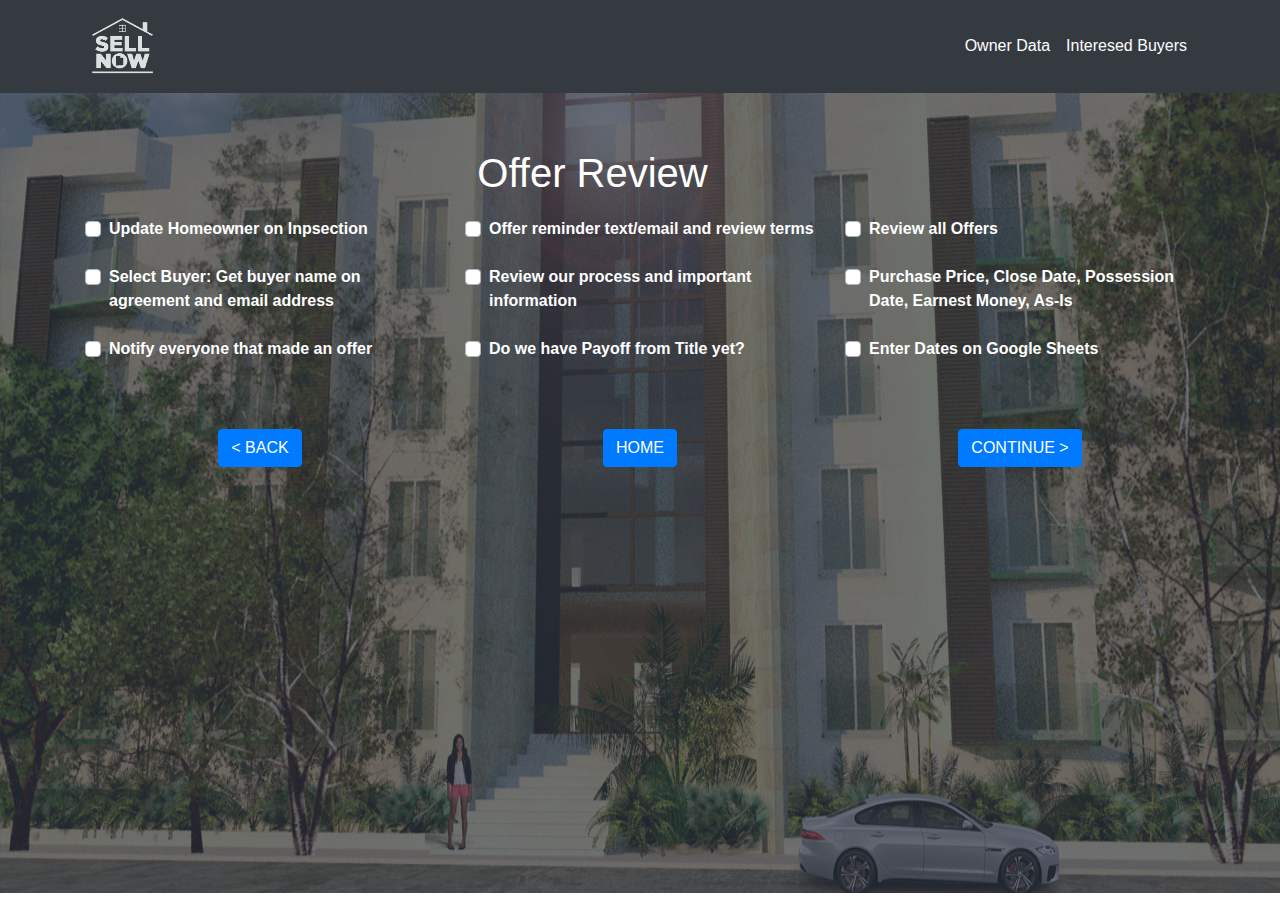
<file: Constructora/offer.html>
<!DOCTYPE html>
<html lang="en">
<head>
    <meta charset="UTF-8">
    <meta name="viewport" content="width=device-width, initial-scale=1.0">
    <meta http-equiv="X-UA-Compatible" content="ie=edge">
    <title>CRM</title>

    <!-- CUSTOM CSS -->
    <link rel="stylesheet" href="css/usn.css">

    <!-- BOOTSTRAP CSS -->
    <link rel="stylesheet" href="https://stackpath.bootstrapcdn.com/bootstrap/4.3.1/css/bootstrap.min.css" integrity="sha384-ggOyR0iXCbMQv3Xipma34MD+dH/1fQ784/j6cY/iJTQUOhcWr7x9JvoRxT2MZw1T" crossorigin="anonymous">
  </head>
<body>
    <!-- NAVBAR --> 
  <nav class="navbar navbar-expand-lg navbar-dark bg-dark">
    <div class="container">
      <a class="navbar-brand" href="index.html">
        <img src="img/Logo 5.png" alt="logo" style="width: 25%;">
      </a>
      <button class="navbar-toggler" type="button" data-toggle="collapse" data-target="#navbarNav" aria-controls="navbarNav" aria-expanded="false" aria-label="Toggle navigation">
        <span class="navbar-toggler-icon"></span>
      </button>
      <div class="collapse navbar-collapse" id="navbarNav">
        <ul class="navbar-nav ml-auto" >
          <li class="nav-item active">
            <a class="nav-link" href="owner.html">Owner Data <span class="sr-only">(current)</span></a>
          </li>
          <li class="nav-item active">
            <a class="nav-link" href="interesedbuyers.html">Interesed Buyers</a>
          </li>
          </ul>
    </div>
  </nav>  

     <!-- HEADER -->
    <header class="main-header">
        <div class="background-overlay text-white py-5">
            <div class="container">

        <div class="row py-2">                
            <div class="col-lg-11 text-center">
                <h1>Offer Review</h1>
            </div>
        </div>

        <div class="row py-1">
            <div class="col">
                <div class="custom-control custom-checkbox mb-3">
                <input type="checkbox" class="custom-control-input" id="customCheck1" name="check1">
                <label class="custom-control-label font-weight-bold" for="customCheck1">Update Homeowner on Inpsection</label>
                </div>
            </div>

            <div class="col">
                <div class="custom-control custom-checkbox mb-3">
                <input type="checkbox" class="custom-control-input" id="customCheck" name="check2">
                <label class="custom-control-label font-weight-bold" for="customCheck">Offer reminder text/email and review terms</label>
                </div>
            </div>

            <div class="col">
                <div class="custom-control custom-checkbox mb-3">
                <input type="checkbox" class="custom-control-input" id="customCheck3" name="check3">
                <label class="custom-control-label font-weight-bold" for="customCheck3">Review all Offers</label>
                </div>
            </div>
        </div>


        <div class="row py-1">
            <div class="col">
                <div class="custom-control custom-checkbox mb-3">
                <input type="checkbox" class="custom-control-input" id="customCheck4" name="check4">
                <label class="custom-control-label font-weight-bold" for="customCheck4">Select Buyer: Get buyer name on agreement and email address</label>
                </div>
            </div>

            <div class="col">
                <div class="custom-control custom-checkbox mb-3">
                <input type="checkbox" class="custom-control-input" id="customCheck5" name="check5">
                <label class="custom-control-label font-weight-bold" for="customCheck5">Review our process and important information</label>
                </div>
            </div>

            <div class="col">
                <div class="custom-control custom-checkbox mb-3">
                <input type="checkbox" class="custom-control-input" id="customCheck6" name="check6">
                <label class="custom-control-label font-weight-bold" for="customCheck6">Purchase Price, Close Date, Possession Date, Earnest Money, As-Is</label>
                </div>
            </div>
        </div>

        <div class="row py-1 ">
            <div class="col ">
                <div class="custom-control custom-checkbox mb-3">
                <input type="checkbox" class="custom-control-input" id="customCheck7" name="check7">
                <label class="custom-control-label font-weight-bold" for="customCheck7">Notify everyone that made an offer</label>
                </div>
            </div>

            <div class="col">
                <div class="custom-control custom-checkbox mb-3">
                <input type="checkbox" class="custom-control-input" id="customCheck8" name="check8">
                <label class="custom-control-label font-weight-bold" for="customCheck8">Do we have Payoff from Title yet?</label>
                </div>
            </div>

            <div class="col">
                <div class="custom-control custom-checkbox mb-3">
                <input type="checkbox" class="custom-control-input" id="customCheck9" name="check9">
                <label class="custom-control-label font-weight-bold" for="customCheck9">Enter Dates on Google Sheets</label>
                </div>
            </div>
        </div> 

            <div class="row py-5 text-center">
                    <div class="col">
                        <form action="inspection.html" method="POST">
                        <button class="btn btn-primary" role="button">< BACK</button>
                        </form>
                    </div>

                    <div class="col">
                        <form action="owner.html" method="POST">
                        <button class="btn btn-primary" role="button"> HOME </button>
                        </form>
                    </div>
                    
                    <div class="col">
                        <form action="contract.html" method="POST">
                        <button class="btn btn-primary" role="button">CONTINUE ></button>
                        </form>
                    </div>
                </div>
              
            </div>
        </div>

      </header>





   <!--  JAVASCRIPT BOOTSTRAP -->
 <script src="https://code.jquery.com/jquery-3.3.1.slim.min.js" integrity="sha384-q8i/X+965DzO0rT7abK41JStQIAqVgRVzpbzo5smXKp4YfRvH+8abtTE1Pi6jizo" crossorigin="anonymous"></script>
 <script src="https://cdnjs.cloudflare.com/ajax/libs/popper.js/1.14.7/umd/popper.min.js" integrity="sha384-UO2eT0CpHqdSJQ6hJty5KVphtPhzWj9WO1clHTMGa3JDZwrnQq4sF86dIHNDz0W1" crossorigin="anonymous"></script>
 <script src="https://stackpath.bootstrapcdn.com/bootstrap/4.3.1/js/bootstrap.min.js" integrity="sha384-JjSmVgyd0p3pXB1rRibZUAYoIIy6OrQ6VrjIEaFf/nJGzIxFDsf4x0xIM+B07jRM" crossorigin="anonymous"></script>

</body>
</html>
</file>
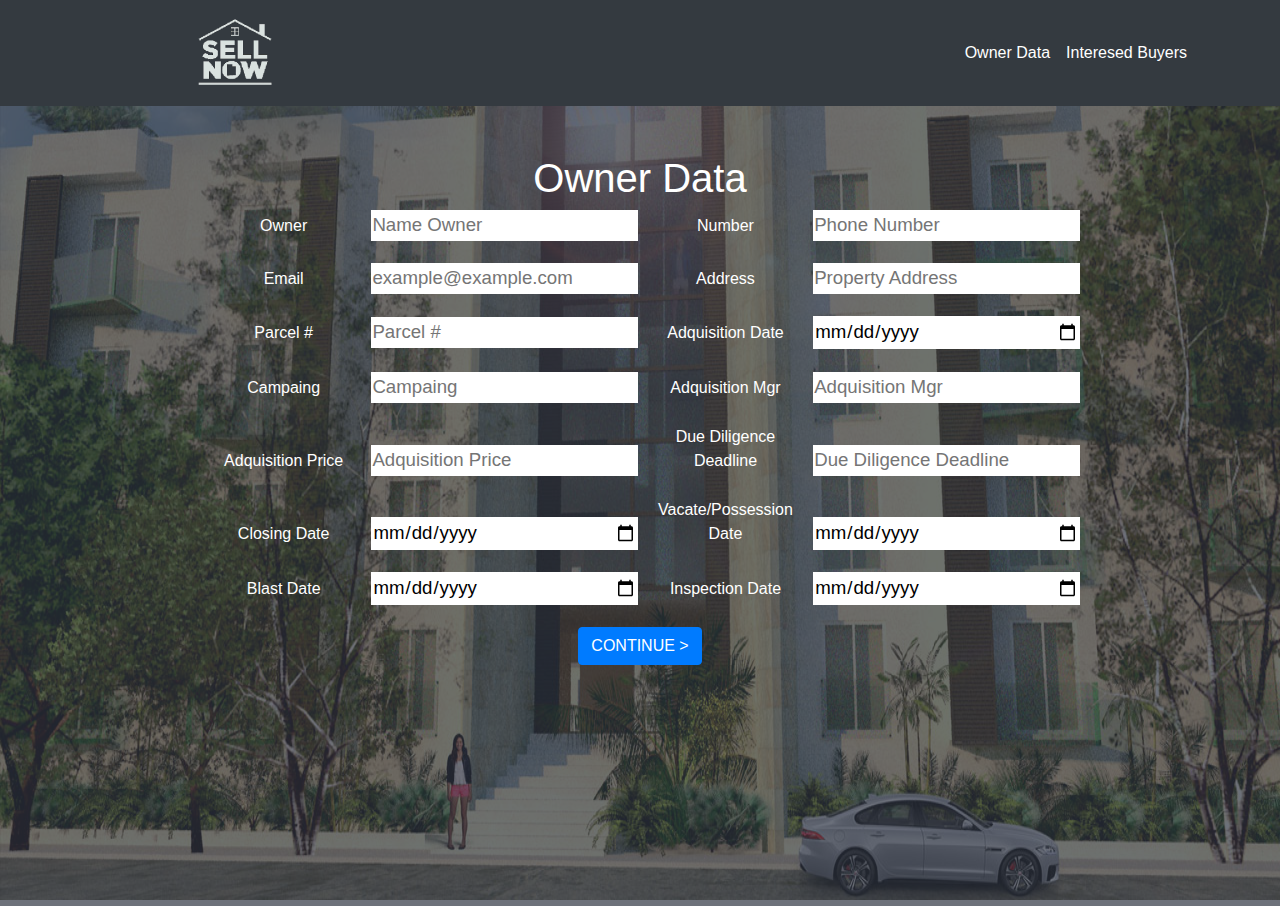
<file: Constructora/owner.html>
<!DOCTYPE html>
<html lang="en">
<head>
    <meta charset="UTF-8">
    <meta name="viewport" content="width=device-width, initial-scale=1.0">
    <meta http-equiv="X-UA-Compatible" content="ie=edge">
    <title>CRM</title>

    <!-- CUSTOM CSS -->
    <link rel="stylesheet" href="css/crm.css">

    <!-- BOOTSTRAP CSS -->
    <link rel="stylesheet" href="https://stackpath.bootstrapcdn.com/bootstrap/4.3.1/css/bootstrap.min.css" integrity="sha384-ggOyR0iXCbMQv3Xipma34MD+dH/1fQ784/j6cY/iJTQUOhcWr7x9JvoRxT2MZw1T" crossorigin="anonymous">
  </head>
<body>
    <!-- NAVBAR --> 
  <nav class="navbar navbar-expand-lg navbar-dark bg-dark">
    <div class="container">
      <a class="navbar-brand" href="index.html">
        <img src="img/Logo 5.png" alt="logo" style="width: 30%;">
      </a>
      <button class="navbar-toggler" type="button" data-toggle="collapse" data-target="#navbarNav" aria-controls="navbarNav" aria-expanded="false" aria-label="Toggle navigation">
        <span class="navbar-toggler-icon"></span>
      </button>
      <div class="collapse navbar-collapse" id="navbarNav">
        <ul class="navbar-nav ml-auto" >
          <li class="nav-item active">
            <a class="nav-link" href="owner.html">Owner Data <span class="sr-only">(current)</span></a>
          </li>
          <li class="nav-item active">
            <a class="nav-link" href="interesedbuyers.html">Interesed Buyers</a>
          </li>
          </ul>
    </div>
  </nav>  
      <!-- HEADER -->
      <header class="main-header">
        <div class="background-overlay text-white py-5">
          <div class="container">
              
            <h1>Owner Data</h1>
           
                
                <label for="Owner">Owner</label>
                <input type="text" placeholder="Name Owner">

                <label for="Number">Number</label>    
                <input type="text" placeholder="Phone Number"></br>

                <label for="Email">Email</label>
                <input type="text" placeholder="example@example.com">

                <label for="Address">Address</label>
                <input type="text" placeholder="Property Address"></br>

                <label for="Parcel">Parcel #</label>
                <input type="text" placeholder="Parcel #">

                <label for="Date">Adquisition Date</label>
                <input type="date" placeholder="Adquisition Date"></br>

                <label for="Campaing">Campaing</label>
                <input type="text" placeholder="Campaing">

                <label for="Adqisition">Adquisition Mgr</label>
                <input type="text" placeholder="Adquisition Mgr"></br>

                <label for="Price">Adquisition Price</label>
                <input type="number" placeholder="Adquisition Price">

                <label for="Due">Due Diligence Deadline</label>
                <input type="number" placeholder="Due Diligence Deadline"></br>
                
                <label for="Closing">Closing Date</label>
                <input type="date" placeholder="Closing Date">

                <label for="Vacate">Vacate/Possession Date</label>
                <input type="date" placeholder="Possession Date"></br>
            
                <label for="Blast">Blast Date</label>
                <input type="date" placeholder="Blast Date">

                <label for="Inspection">Inspection Date</label>
                <input type="date" placeholder="Inspection Date"></br>
              
            <div class="row">
              <div class="col">
                <form action="agreement.html" method="POST">
                    <button class="btn btn-primary" role="button">CONTINUE ></button>
                </form>
              </div>
            </div>

          </div>

        </div>
        

      </header>

 <!--  JAVASCRIPT BOOTSTRAP -->
 <script src="https://code.jquery.com/jquery-3.3.1.slim.min.js" integrity="sha384-q8i/X+965DzO0rT7abK41JStQIAqVgRVzpbzo5smXKp4YfRvH+8abtTE1Pi6jizo" crossorigin="anonymous"></script>
 <script src="https://cdnjs.cloudflare.com/ajax/libs/popper.js/1.14.7/umd/popper.min.js" integrity="sha384-UO2eT0CpHqdSJQ6hJty5KVphtPhzWj9WO1clHTMGa3JDZwrnQq4sF86dIHNDz0W1" crossorigin="anonymous"></script>
 <script src="https://stackpath.bootstrapcdn.com/bootstrap/4.3.1/js/bootstrap.min.js" integrity="sha384-JjSmVgyd0p3pXB1rRibZUAYoIIy6OrQ6VrjIEaFf/nJGzIxFDsf4x0xIM+B07jRM" crossorigin="anonymous"></script>

</body>
</html>
</file>
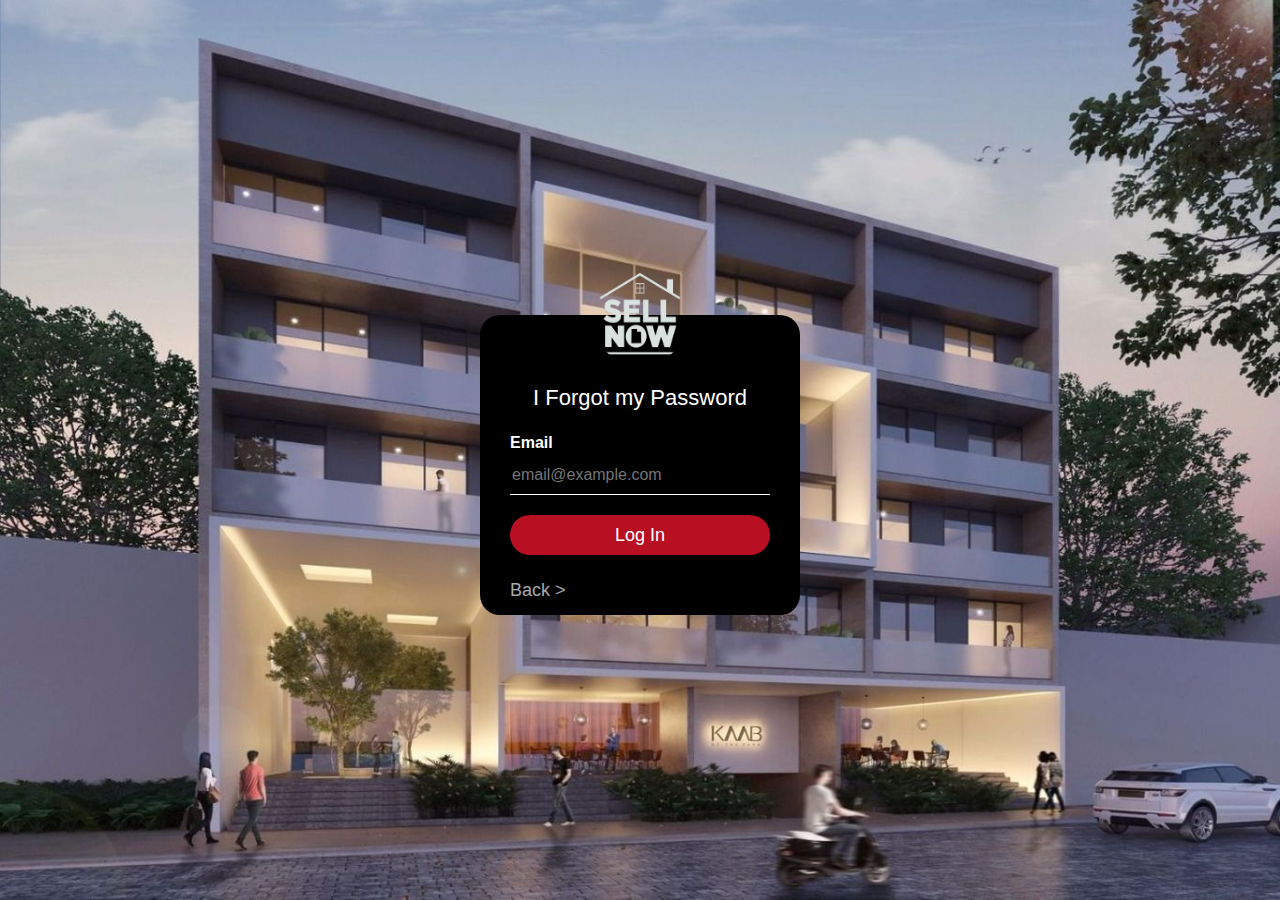
<file: Constructora/recoverpass.html>
<!DOCTYPE html>
<html lang="en">
<head>
    <meta charset="UTF-8">
    <meta name="viewport" content="width=device-width, initial-scale=1.0">
    <meta http-equiv="X-UA-Compatible" content="ie=edge">
    <title>Recover Password</title>

    <!-- CUSTOM CSS -->
    <link rel="stylesheet" href="css/recover.css">
    
    <!-- BOOTSTRAP CSS -->
    <link rel="stylesheet" href="https://stackpath.bootstrapcdn.com/bootstrap/4.3.1/css/bootstrap.min.css" integrity="sha384-ggOyR0iXCbMQv3Xipma34MD+dH/1fQ784/j6cY/iJTQUOhcWr7x9JvoRxT2MZw1T" crossorigin="anonymous">
</head>
<body>
    
    <div class="login-box">
        <img class="avatar" src="img/Logo 4.png" alt="Logotipo">
        <h1>I Forgot my Password</h1>

        <form action="emailpass.html" method="post">

        <!--  EMAIL  -->
        <label for="email">Email</label>
        <input type="text" name="email" placeholder="email@example.com">

        <button class="btn btn-primary btn-block" href="emailpass.html" role="button">Log In</button><br>

        <a href="index.html" >Back ></a>

         <!--  JAVASCRIPT BOOTSTRAP -->
         <script src="https://code.jquery.com/jquery-3.3.1.slim.min.js" integrity="sha384-q8i/X+965DzO0rT7abK41JStQIAqVgRVzpbzo5smXKp4YfRvH+8abtTE1Pi6jizo" crossorigin="anonymous"></script>
         <script src="https://cdnjs.cloudflare.com/ajax/libs/popper.js/1.14.7/umd/popper.min.js" integrity="sha384-UO2eT0CpHqdSJQ6hJty5KVphtPhzWj9WO1clHTMGa3JDZwrnQq4sF86dIHNDz0W1" crossorigin="anonymous"></script>
         <script src="https://stackpath.bootstrapcdn.com/bootstrap/4.3.1/js/bootstrap.min.js" integrity="sha384-JjSmVgyd0p3pXB1rRibZUAYoIIy6OrQ6VrjIEaFf/nJGzIxFDsf4x0xIM+B07jRM" crossorigin="anonymous"></script>
</body>
</html>
</file>
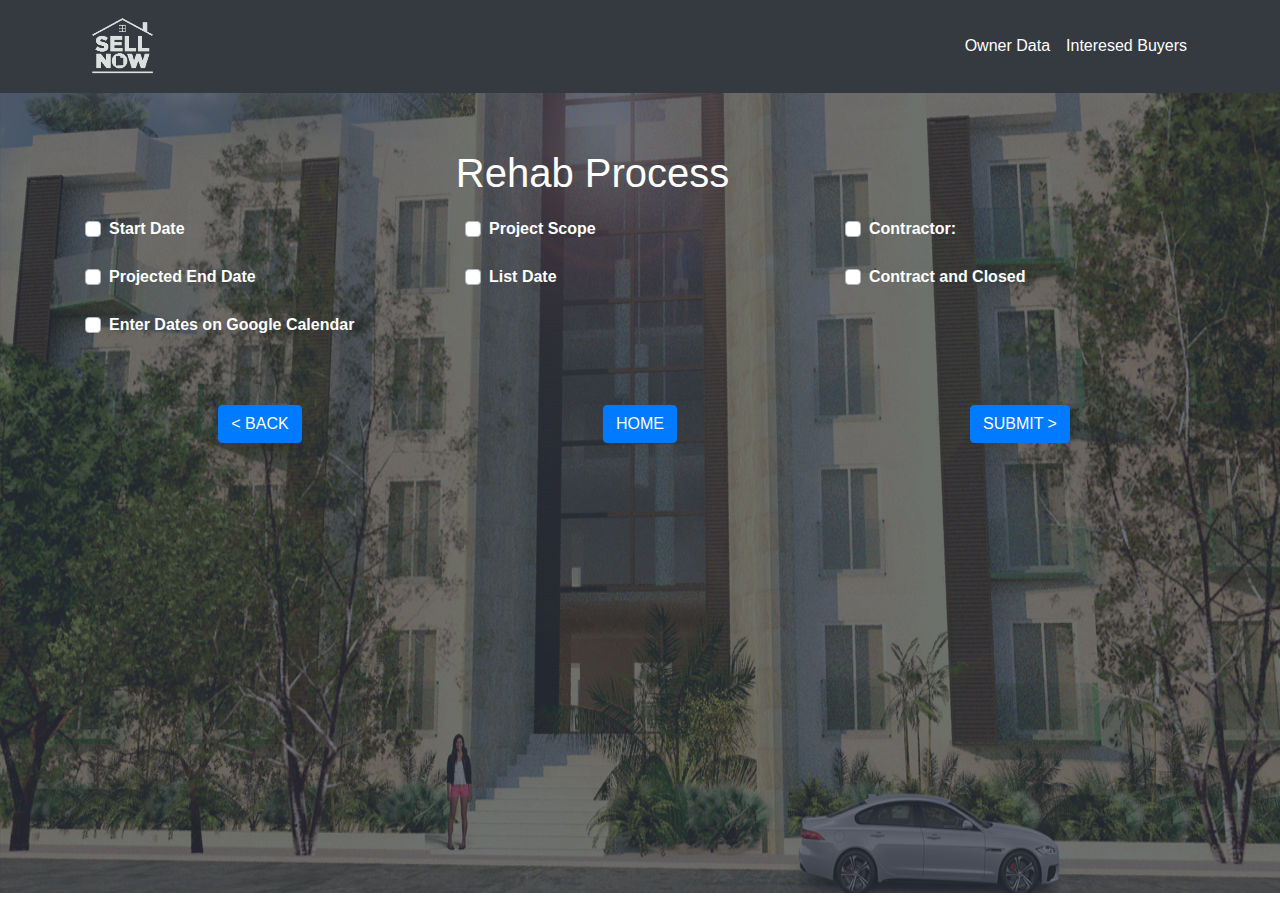
<file: Constructora/rehab.html>
<!DOCTYPE html>
<html lang="en">
<head>
    <meta charset="UTF-8">
    <meta name="viewport" content="width=device-width, initial-scale=1.0">
    <meta http-equiv="X-UA-Compatible" content="ie=edge">
    <title>CRM</title>

    <!-- CUSTOM CSS -->
    <link rel="stylesheet" href="css/usn.css">

    <!-- BOOTSTRAP CSS -->
    <link rel="stylesheet" href="https://stackpath.bootstrapcdn.com/bootstrap/4.3.1/css/bootstrap.min.css" integrity="sha384-ggOyR0iXCbMQv3Xipma34MD+dH/1fQ784/j6cY/iJTQUOhcWr7x9JvoRxT2MZw1T" crossorigin="anonymous">
  </head>
<body>
    <!-- NAVBAR --> 
  <nav class="navbar navbar-expand-lg navbar-dark bg-dark">
    <div class="container">
      <a class="navbar-brand" href="index.html">
        <img src="img/Logo 5.png" alt="logo" style="width: 25%;">
      </a>
      <button class="navbar-toggler" type="button" data-toggle="collapse" data-target="#navbarNav" aria-controls="navbarNav" aria-expanded="false" aria-label="Toggle navigation">
        <span class="navbar-toggler-icon"></span>
      </button>
      <div class="collapse navbar-collapse" id="navbarNav">
        <ul class="navbar-nav ml-auto" >
          <li class="nav-item active">
            <a class="nav-link" href="owner.html">Owner Data <span class="sr-only">(current)</span></a>
          </li>
          <li class="nav-item active">
            <a class="nav-link" href="interesedbuyers.html">Interesed Buyers</a>
          </li>
          </ul>
    </div>
  </nav>  

     <!-- HEADER -->
    <header class="main-header">
        <div class="background-overlay text-white py-5">
            <div class="container">

        <div class="row py-2">                
            <div class="col-lg-11 text-center">
                <h1>Rehab Process</h1>
            </div>
        </div>

        <div class="row py-1">
            <div class="col">
                <div class="custom-control custom-checkbox mb-3">
                <input type="checkbox" class="custom-control-input" id="customCheck1" name="check1">
                <label class="custom-control-label font-weight-bold" for="customCheck1">Start Date</label>
                </div>
            </div>

            <div class="col">
                <div class="custom-control custom-checkbox mb-3">
                <input type="checkbox" class="custom-control-input" id="customCheck" name="check2">
                <label class="custom-control-label font-weight-bold" for="customCheck">Project Scope</label>
                </div>
            </div>

            <div class="col">
                <div class="custom-control custom-checkbox mb-3">
                <input type="checkbox" class="custom-control-input" id="customCheck3" name="check3">
                <label class="custom-control-label font-weight-bold" for="customCheck3">Contractor:</label>
                </div>
            </div>
        </div>


        <div class="row py-1">
            <div class="col">
                <div class="custom-control custom-checkbox mb-3">
                <input type="checkbox" class="custom-control-input" id="customCheck4" name="check4">
                <label class="custom-control-label font-weight-bold" for="customCheck4">Projected End Date</label>
                </div>
            </div>

            <div class="col">
                <div class="custom-control custom-checkbox mb-3">
                <input type="checkbox" class="custom-control-input" id="customCheck5" name="check5">
                <label class="custom-control-label font-weight-bold" for="customCheck5">List Date</label>
                </div>
            </div>

            <div class="col">
                <div class="custom-control custom-checkbox mb-3">
                <input type="checkbox" class="custom-control-input" id="customCheck6" name="check6">
                <label class="custom-control-label font-weight-bold" for="customCheck6">Contract and Closed</label>
                </div>
            </div>
        </div>

        <div class="row py-1 ">
            <div class="col ">
                <div class="custom-control custom-checkbox mb-3">
                <input type="checkbox" class="custom-control-input" id="customCheck7" name="check7">
                <label class="custom-control-label font-weight-bold" for="customCheck7">Enter Dates on Google Calendar</label>
                </div>
            </div>
        </div> 

            <div class="row py-5 text-center">
                    <div class="col">
                        <form action="closing.html" method="POST">
                        <button class="btn btn-primary" role="button">< BACK</button>
                        </form>
                    </div>

                    <div class="col">
                        <form action="owner.html" method="POST">
                        <button class="btn btn-primary" role="button"> HOME </button>
                        </form>
                    </div>
                    
                    <div class="col">
                        <form action="USN.html" method="POST">
                        <button class="btn btn-primary" role="button">SUBMIT ></button>
                        </form>
                    </div>
                </div>
              
            </div>
        </div>

      </header>





   <!--  JAVASCRIPT BOOTSTRAP -->
 <script src="https://code.jquery.com/jquery-3.3.1.slim.min.js" integrity="sha384-q8i/X+965DzO0rT7abK41JStQIAqVgRVzpbzo5smXKp4YfRvH+8abtTE1Pi6jizo" crossorigin="anonymous"></script>
 <script src="https://cdnjs.cloudflare.com/ajax/libs/popper.js/1.14.7/umd/popper.min.js" integrity="sha384-UO2eT0CpHqdSJQ6hJty5KVphtPhzWj9WO1clHTMGa3JDZwrnQq4sF86dIHNDz0W1" crossorigin="anonymous"></script>
 <script src="https://stackpath.bootstrapcdn.com/bootstrap/4.3.1/js/bootstrap.min.js" integrity="sha384-JjSmVgyd0p3pXB1rRibZUAYoIIy6OrQ6VrjIEaFf/nJGzIxFDsf4x0xIM+B07jRM" crossorigin="anonymous"></script>

</body>
</html>
</file>
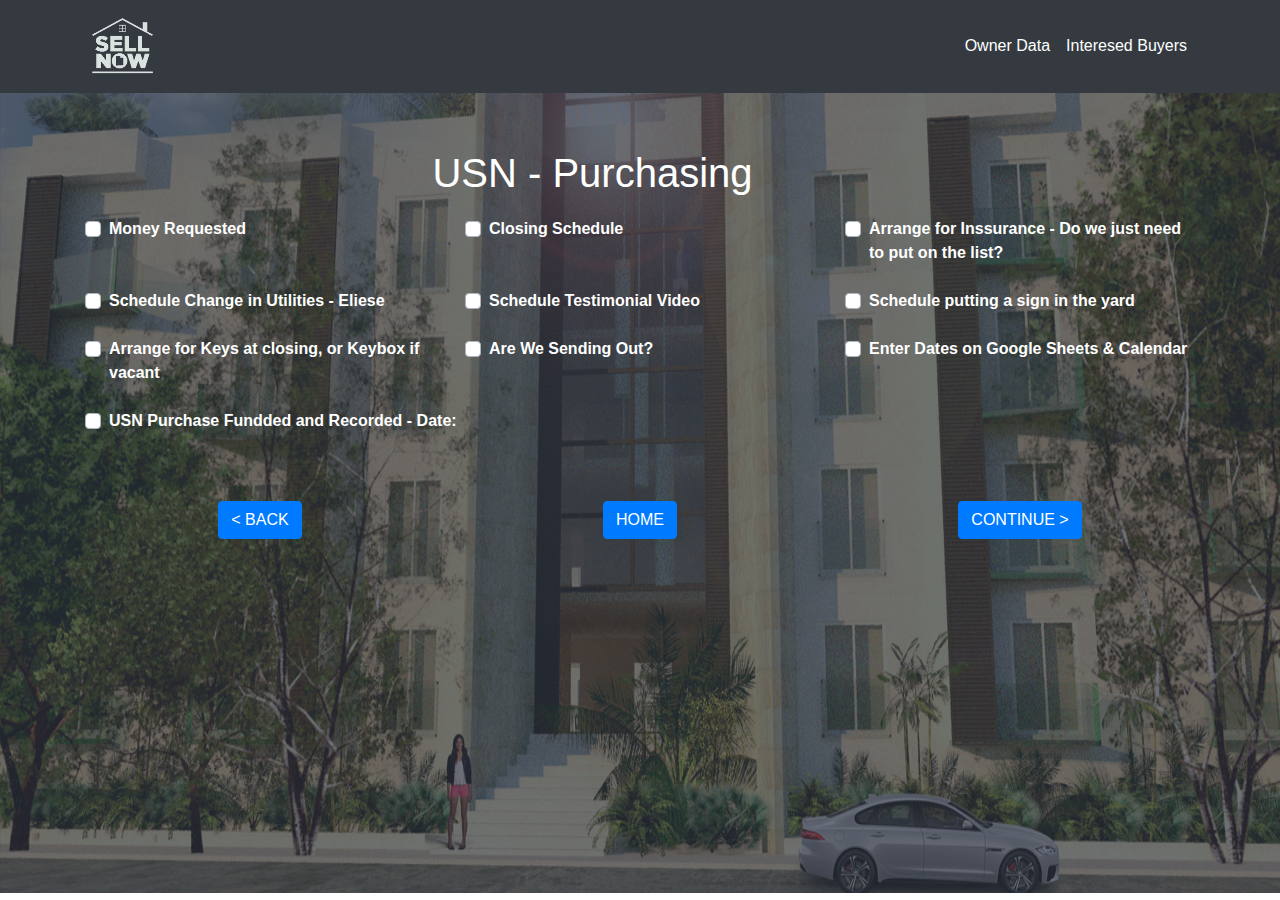
<file: Constructora/USN.html>
<!DOCTYPE html>
<html lang="en">
<head>
    <meta charset="UTF-8">
    <meta name="viewport" content="width=device-width, initial-scale=1.0">
    <meta http-equiv="X-UA-Compatible" content="ie=edge">
    <title>CRM</title>

    <!-- CUSTOM CSS -->
    <link rel="stylesheet" href="css/checklist.css">

    <!-- BOOTSTRAP CSS -->
    <link rel="stylesheet" href="https://stackpath.bootstrapcdn.com/bootstrap/4.3.1/css/bootstrap.min.css" integrity="sha384-ggOyR0iXCbMQv3Xipma34MD+dH/1fQ784/j6cY/iJTQUOhcWr7x9JvoRxT2MZw1T" crossorigin="anonymous">
  </head>
<body>
    <!-- NAVBAR --> 
  <nav class="navbar navbar-expand-lg navbar-dark bg-dark">
    <div class="container">
      <a class="navbar-brand" href="index.html">
        <img src="img/Logo 5.png" alt="logo" style="width: 25%;">
      </a>
      <button class="navbar-toggler" type="button" data-toggle="collapse" data-target="#navbarNav" aria-controls="navbarNav" aria-expanded="false" aria-label="Toggle navigation">
        <span class="navbar-toggler-icon"></span>
      </button>
      <div class="collapse navbar-collapse" id="navbarNav">
        <ul class="navbar-nav ml-auto" >
          <li class="nav-item active">
            <a class="nav-link" href="owner.html">Owner Data <span class="sr-only">(current)</span></a>
          </li>
          <li class="nav-item active">
            <a class="nav-link" href="interesedbuyers.html">Interesed Buyers</a>
          </li>
          </ul>
    </div>
  </nav>  

     <!-- HEADER -->
    <header class="main-header">
        <div class="background-overlay text-white py-5">
            <div class="container">

        <div class="row py-2">                
            <div class="col-lg-11 text-center">
                <h1>USN - Purchasing</h1>
            </div>
        </div>

        <div class="row py-1">
            <div class="col">
                <div class="custom-control custom-checkbox mb-3">
                <input type="checkbox" class="custom-control-input" id="customCheck1" name="check1">
                <label class="custom-control-label font-weight-bold" for="customCheck1">Money Requested</label>
                </div>
            </div>

            <div class="col">
                <div class="custom-control custom-checkbox mb-3">
                <input type="checkbox" class="custom-control-input" id="customCheck" name="check2">
                <label class="custom-control-label font-weight-bold" for="customCheck">Closing Schedule </label>
                </div>
            </div>

            <div class="col">
                <div class="custom-control custom-checkbox mb-3">
                <input type="checkbox" class="custom-control-input" id="customCheck3" name="check3">
                <label class="custom-control-label font-weight-bold" for="customCheck3">Arrange for Inssurance - Do we just need to put  on the list?</label>
                </div>
            </div>
        </div>


        <div class="row py-1">
            <div class="col">
                <div class="custom-control custom-checkbox mb-3">
                <input type="checkbox" class="custom-control-input" id="customCheck4" name="check4">
                <label class="custom-control-label font-weight-bold" for="customCheck4">Schedule Change in Utilities - Eliese</label>
                </div>
            </div>

            <div class="col">
                <div class="custom-control custom-checkbox mb-3">
                <input type="checkbox" class="custom-control-input" id="customCheck5" name="check5">
                <label class="custom-control-label font-weight-bold" for="customCheck5">Schedule Testimonial Video</label>
                </div>
            </div>

            <div class="col">
                <div class="custom-control custom-checkbox mb-3">
                <input type="checkbox" class="custom-control-input" id="customCheck6" name="check6">
                <label class="custom-control-label font-weight-bold" for="customCheck6">Schedule putting a sign in the yard</label>
                </div>
            </div>
        </div>

        <div class="row py-1 ">
            <div class="col ">
                <div class="custom-control custom-checkbox mb-3">
                <input type="checkbox" class="custom-control-input" id="customCheck7" name="check7">
                <label class="custom-control-label font-weight-bold" for="customCheck7">Arrange for Keys at closing, or Keybox if vacant</label>
                </div>
            </div>

            <div class="col">
                <div class="custom-control custom-checkbox mb-3">
                <input type="checkbox" class="custom-control-input" id="customCheck8" name="check8">
                <label class="custom-control-label font-weight-bold" for="customCheck8">Are We Sending Out?</label>
                </div>
            </div>

            <div class="col">
                <div class="custom-control custom-checkbox mb-3">
                <input type="checkbox" class="custom-control-input" id="customCheck9" name="check9">
                <label class="custom-control-label font-weight-bold" for="customCheck9">Enter Dates on Google Sheets & Calendar</label>
                </div>
            </div>
        </div> 

        <div class="row py-1">
            <div class="col">
                <div class="custom-control custom-checkbox mb-3">
                <input type="checkbox" class="custom-control-input" id="customCheck10" name="example1">
                <label class="custom-control-label font-weight-bold" for="customCheck10">USN Purchase Fundded and Recorded - Date: </label>
                </div>
            </div>
        </div>

            <div class="row py-5 text-center">
                    <div class="col">
                        <form action="Cheklist.html" method="POST">
                        <button class="btn btn-primary" role="button">< BACK</button>
                        </form>
                    </div>

                    <div class="col">
                        <form action="owner.html" method="POST">
                        <button class="btn btn-primary" role="button"> HOME </button>
                        </form>
                    </div>
                    
                    <div class="col">
                        <form action="inspection.html" method="POST">
                        <button class="btn btn-primary" role="button">CONTINUE ></button>
                        </form>
                    </div>
                </div>
              
            </div>
        </div>

      </header>





   <!--  JAVASCRIPT BOOTSTRAP -->
 <script src="https://code.jquery.com/jquery-3.3.1.slim.min.js" integrity="sha384-q8i/X+965DzO0rT7abK41JStQIAqVgRVzpbzo5smXKp4YfRvH+8abtTE1Pi6jizo" crossorigin="anonymous"></script>
 <script src="https://cdnjs.cloudflare.com/ajax/libs/popper.js/1.14.7/umd/popper.min.js" integrity="sha384-UO2eT0CpHqdSJQ6hJty5KVphtPhzWj9WO1clHTMGa3JDZwrnQq4sF86dIHNDz0W1" crossorigin="anonymous"></script>
 <script src="https://stackpath.bootstrapcdn.com/bootstrap/4.3.1/js/bootstrap.min.js" integrity="sha384-JjSmVgyd0p3pXB1rRibZUAYoIIy6OrQ6VrjIEaFf/nJGzIxFDsf4x0xIM+B07jRM" crossorigin="anonymous"></script>

</body>
</html>
</file>
<file: Constructora/css/login.css>
body {
    margin: 0;
    padding: 0;
    background: url(../img/terrenos.jpg) no-repeat center top;
    background-size: 100vw 100vh;
    background-attachment: fixed;
    font-family: sans-serif;
}

.login-box {
    width: 320px;
    height: 380px;
    background: #000000;
    color: #ffffff;
    top: 50%;
    left: 50%;
    position: absolute;
    transform: translate(-50%, -50%);
    box-sizing: border-box;
    padding: 70px 30px;
    border-radius: 20px;
    margin-top: 80px;
}

.login-box .avatar {
    width: 100px;
    height: 100px;
    border-radius: 50%;
    position: absolute;
    top: -50px;
    left: calc(50% - 50px);
}

.login-box h1 {
    margin: 0;
    padding: 0 0 20px;
    text-align: center;
    font-size: 22px;
}

.login-box label {
    margin: 0;
    padding: 0;
    font-weight: bold;
    display: block;

}

.login-box input {
    width: 100%;
    margin-bottom: 20px;
}

.login-box input[type="text"],
.login-box input[type="password"] {
    border: none;
    border-bottom: 1px solid white;
    background: transparent;
    outline: none;
    height: 40px;
    color: #ffffff;
    font-size: 16px;
}

.login-box input[type="submit"] {
    border: none;
    outline: none;
    height: 40px;
    background: #b80f22;
    color: #ffffff;
    font-size: 18px;
    border-radius: 20px;
}

.login-box button{
    border: none;
    outline: none;
    height: 35px;
    width: 260px;
    background: #b80f22;
    color: #ffffff;
    font-size: 18px;
    border-radius: 20px;
}

.login-box a {
    text-decoration: none;
    font-size: 18px;
    line-height: 40px;
    color: darkgray;
}

.login-box a:hover {
    color: #ffffff;
}
</file>
<file: Constructora/css/crm.css>
.navbar {
    box-shadow: 2px 2px 5px black;
}
.navbar .nav-item .nav-link {
    color: white;
}
.main-header {
    position: relative;
    background: url(../img/departamentos.jpg) no-repeat;
    background-size: 100vw 100vh;
    background-attachment: fixed;
    min-height: 800px;
}
.background-overlay {
    background: rgba(47, 53, 66,0.7);
    top: 0;
    left: 0;
    width: 100%;
    min-height: 800px;
}

.container {
    text-align: center;
    width: 50%;
    height: 20%;
}

.container label {
    width: 15%;
    color: white;
}

.container input {
    width: 24%;
    margin-bottom: 2%;
    padding: 1px;
    box-sizing: border-box;
    text-align: left;
    border: none;
    border-bottom: 1px solid white;
    background: white;
    color: black;
    font-size: 14pt;
    
}
</file>
<file: Constructora/css/checklist.css>
.navbar {
    box-shadow: 2px 2px 5px black;
}
.navbar .nav-item .nav-link {
    color: white;
}
.main-header {
    position: relative;
    background: url(../img/departamentos.jpg) no-repeat;
    background-size: 100vw 100vh;
    background-attachment: fixed;
    min-height: 800px;
}
.background-overlay {
    background: rgba(47, 53, 66,0.7);
    top: 0;
    left: 0;
    width: 100%;
    min-height: 800px;
}
.label {
    text-size-adjust: 20pt;
}
</file>
<file: Constructora/css/usn.css>
.navbar {
    box-shadow: 2px 2px 5px black;
}
.navbar .nav-item .nav-link {
    color: white;
}
.main-header {
    position: relative;
    background: url(../img/departamentos.jpg) no-repeat;
    background-size: 100vw 100vh;
    background-attachment: fixed;
    min-height: 800px;
}
.background-overlay {
    background: rgba(47, 53, 66,0.7);
    top: 0;
    left: 0;
    width: 100%;
    min-height: 800px;
}
.label {
    text-size-adjust: 20pt;
}
</file>
<file: Constructora/css/emailpass.css>
body {
    margin: 0;
    padding: 0;
    background: url(../img/terrenos.jpg) no-repeat center top;
    background-size: 100vw 100vh;
    background-attachment: fixed;
    font-family: sans-serif;
}

.login-box {
    width: 320px;
    height: 200px;
    background: #000000;
    color: #ffffff;
    top: 50%;
    left: 50%;
    position: absolute;
    transform: translate(-50%, -50%);
    box-sizing: border-box;
    padding: 70px 30px;
    border-radius: 20px;
}

.login-box .avatar {
    width: 100px;
    height: 100px;
    border-radius: 50%;
    position: absolute;
    top: -50px;
    left: calc(50% - 50px);
}

.login-box h1 {
    margin: 0;
    padding: 0 0 20px;
    text-align: center;
    font-size: 22px;
}

.login-box input {
    width: 100%;
    margin-bottom: 20px;
}

.login-box a {
    text-decoration: none;
    font-size: 18px;
    line-height: 30px;
    color: darkgray;
}

.login-box a:hover {
    color: #ffffff;
}
</file>
<file: Constructora/css/interesedbuyer.css>
.navbar {
    box-shadow: 2px 2px 5px black;
}
.navbar .nav-item .nav-link {
    color: white;
}
.main-header {
    position: relative;
    background: url(../img/departamentos.jpg) no-repeat;
    background-size: 100vw 100vh;
    background-attachment: fixed;
    min-height: 800px;
}
.background-overlay {
    background: rgba(47, 53, 66,0.7);
    top: 0;
    left: 0;
    width: 100%;
    min-height: 800px;
}
.container {
    text-align: center;
    width: 50%;
    height: 50%;
}
.container input {
    width: 30%;
    margin-bottom: 2%;
    padding: 15px;
    box-sizing: border-box;
    text-align: left;
    border: none;
    border-bottom: 3px solid white;
    background: white;
    color: black;
    font-size: 16pt;
    
}
</file>
<file: Constructora/css/recover.css>
body {
    margin: 0;
    padding: 0;
    background: url(../img/terrenos.jpg) no-repeat center top;
    background-size: 100vw 100vh;
    background-attachment: fixed;
    font-family: sans-serif;
}

.login-box {
    width: 320px;
    height: 300px;
    background: #000000;
    color: #ffffff;
    top: 50%;
    left: 50%;
    position: absolute;
    transform: translate(-50%, -50%);
    box-sizing: border-box;
    padding: 70px 30px;
    border-radius: 20px;
    margin-top: 15px;
}

.login-box .avatar {
    width: 100px;
    height: 100px;
    border-radius: 50%;
    position: absolute;
    top: -50px;
    left: calc(50% - 50px);
}

.login-box h1 {
    margin: 0;
    padding: 0 0 20px;
    text-align: center;
    font-size: 22px;
}

.login-box label {
    margin: 0;
    padding: 0;
    font-weight: bold;
    display: block;

}

.login-box input {
    width: 100%;
    margin-bottom: 20px;
}

.login-box input[type="text"],
.login-box input[type="password"] {
    border: none;
    border-bottom: 1px solid white;
    background: transparent;
    outline: none;
    height: 40px;
    color: #ffffff;
    font-size: 16px;
}

.login-box button {
    border: none;
    outline: none;
    height: 40px;
    background: #b80f22;
    color: #ffffff;
    font-size: 18px;
    border-radius: 20px;
}

.login-box a {
    text-decoration: none;
    font-size: 18px;
    line-height: 20px;
    color: darkgray;
}

.login-box a:hover {
    color: #ffffff;
}
</file>
